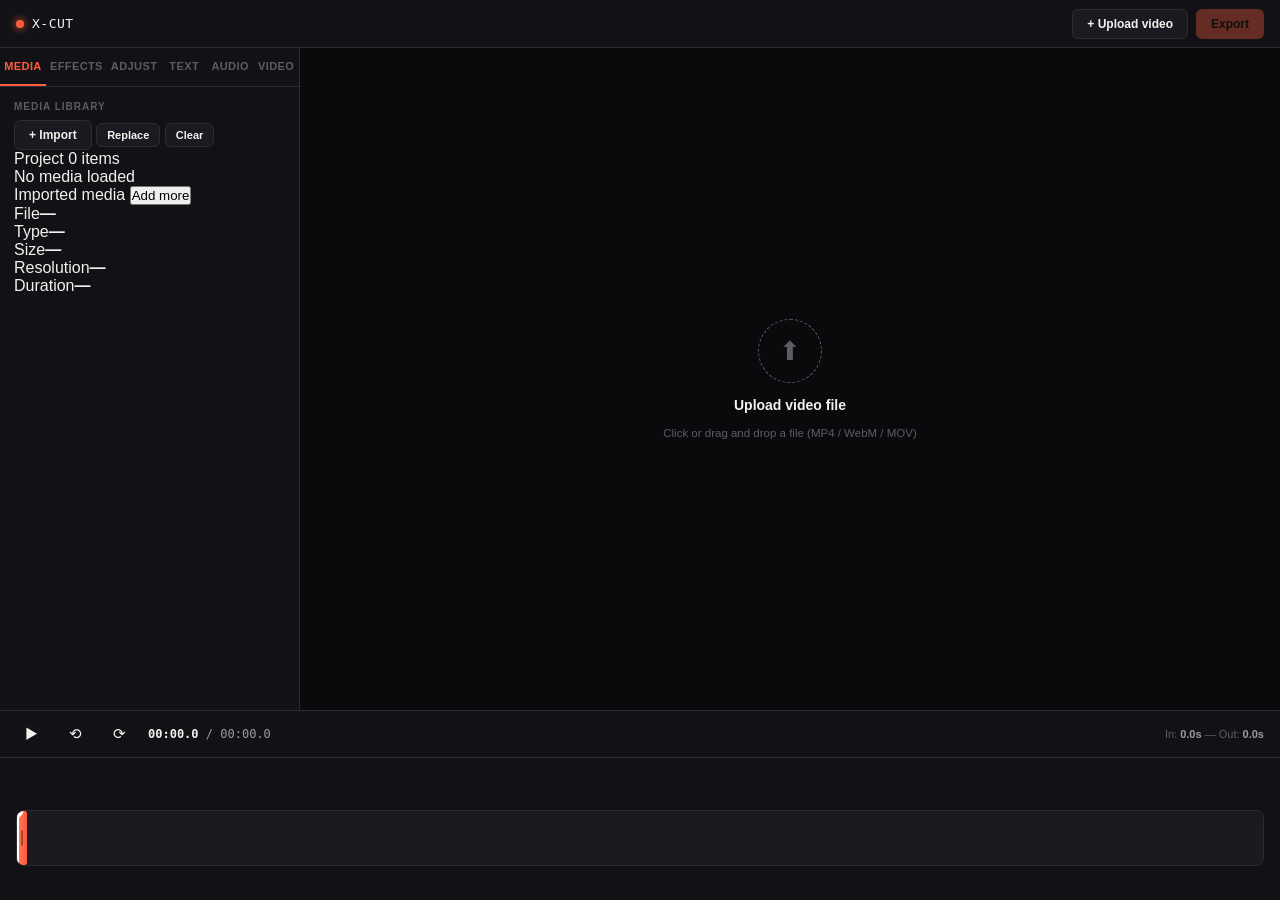
<file: index.html>
<!DOCTYPE html>
<html lang="bn">
<head>
<meta charset="UTF-8">
<meta name="viewport" content="width=device-width, initial-scale=1.0">
<title>X-CUT — Video Editor</title>
<link rel="stylesheet" href="style.css">

</head>
<body>
<div id="app">

  <div id="topbar">
    <div id="brand"><span class="dot"></span>X-CUT</div>
    <div class="actions">
      <button class="btn" id="btn-open">+ Upload video</button>
      <button class="btn primary" id="btn-export" disabled>Export</button>
    </div>
  </div>

  <div id="main">
    <div id="panel">
      <div id="tabs">
        <div class="tab active" data-tab="media">Media</div>
        <div class="tab" data-tab="fx">Effects</div>
        <div class="tab" data-tab="adjust">Adjust</div>
        <div class="tab" data-tab="text">Text</div>
        <div class="tab" data-tab="audio">Audio</div>
        <div class="tab" data-tab="videoctl">Video</div>
      </div>
      <div id="panel-body">

        <div class="tab-page" data-page="media">
          <div class="media-header">
            <div class="section-title">Media library</div>
            <div class="media-actions">
              <button class="btn" id="btn-import-media">+ Import</button>
              <button class="btn small" id="btn-replace-media">Replace</button>
              <button class="btn small secondary" id="btn-clear-media">Clear</button>
            </div>
          </div>

          <div class="library-panel">
            <div class="library-row active">
              <span class="library-label">Project</span>
              <span class="library-count" id="media-count">0 items</span>
            </div>
            <div class="media-status" id="media-status">No media loaded</div>
          </div>

          <div class="library-block">
            <div class="library-block-head">
              <span>Imported media</span>
              <button class="ghost-btn" id="btn-import-more">Add more</button>
            </div>
            <div id="media-list" class="media-list"></div>
          </div>

          <div class="media-grid">
            <div class="media-stat"><span>File</span><strong id="media-name">—</strong></div>
            <div class="media-stat"><span>Type</span><strong id="media-type">—</strong></div>
            <div class="media-stat"><span>Size</span><strong id="media-size">—</strong></div>
            <div class="media-stat"><span>Resolution</span><strong id="media-resolution">—</strong></div>
            <div class="media-stat"><span>Duration</span><strong id="media-duration">—</strong></div>
          </div>
        </div>

        <div class="tab-page" data-page="fx" style="display:none;">
          <div class="section-title">Look / style effects</div>
          <div id="fx-grid"></div>
          <div class="section-title">Effect intensity</div>
          <div class="slider-row">
            <div class="slider-label">Intensity <span class="val" id="fxIntensityVal">100%</span></div>
            <input type="range" id="fxIntensity" min="0" max="100" value="100">
          </div>
        </div>

        <div class="tab-page" data-page="adjust" style="display:none;">
          <div class="section-title">Color adjustment</div>
          <div class="slider-row"><div class="slider-label">Brightness <span class="val" id="brightnessVal">0</span></div><input type="range" id="brightness" min="-100" max="100" value="0"></div>
          <div class="slider-row"><div class="slider-label">Contrast <span class="val" id="contrastVal">0</span></div><input type="range" id="contrast" min="-100" max="100" value="0"></div>
          <div class="slider-row"><div class="slider-label">Saturation <span class="val" id="saturationVal">0</span></div><input type="range" id="saturation" min="-100" max="100" value="0"></div>
          <div class="slider-row"><div class="slider-label">Hue shift <span class="val" id="hueVal">0°</span></div><input type="range" id="hue" min="-180" max="180" value="0"></div>
          <div class="slider-row"><div class="slider-label">Gamma <span class="val" id="gammaVal">1.0</span></div><input type="range" id="gamma" min="30" max="300" value="100"></div>
          <div class="slider-row"><div class="slider-label">Sharpness <span class="val" id="sharpenVal">0</span></div><input type="range" id="sharpen" min="0" max="100" value="0"></div>
          <div class="slider-row"><div class="slider-label">Vignette <span class="val" id="vignetteVal">0</span></div><input type="range" id="vignette" min="0" max="100" value="0"></div>
          <div class="slider-row"><div class="slider-label">Grain / noise <span class="val" id="grainVal">0</span></div><input type="range" id="grain" min="0" max="100" value="0"></div>
          <div class="section-title">Playback</div>
          <div class="slider-row"><div class="slider-label">Speed <span class="val" id="speedVal">1.0x</span></div><input type="range" id="speed" min="25" max="300" value="100"></div>
        </div>

        <div class="tab-page" data-page="text" style="display:none;">
          <div class="section-title">Text / captions</div>
          <button class="btn" id="btn-add-text" style="width:100%; margin-bottom:10px;">+ Add text</button>
          <div id="text-list"></div>
          <div id="text-editor" style="display:none; margin-top:14px;">
            <div class="section-title">Edit selected text</div>
            <div class="field-row"><label class="field">Content</label><input type="text" id="te-content"></div>
            <div class="field-row two-col">
              <div><label class="field">Color</label><input type="color" id="te-color" value="#ffffff"></div>
              <div><label class="field">Size</label><input type="number" id="te-size" value="42" min="10" max="200"></div>
            </div>
            <div class="field-row"><label class="field">Font</label>
              <select id="te-font">
                <option value="Inter, sans-serif">Inter (modern)</option>
                <option value="'JetBrains Mono', monospace">Mono (tech)</option>
                <option value="Georgia, serif">Georgia (serif)</option>
                <option value="'Arial Black', sans-serif">Arial Black (bold)</option>
                <option value="'Courier New', monospace">Courier (typewriter)</option>
              </select>
            </div>
            <div class="field-row"><label class="field">Style</label>
              <select id="te-style">
                <option value="normal">Normal</option>
                <option value="shadow">Shadow</option>
                <option value="outline">Outline</option>
                <option value="glow">Glow</option>
                <option value="bg">Background bar</option>
              </select>
            </div>
          </div>
        </div>

        <div class="tab-page" data-page="audio" style="display:none;">
          <div class="section-title">Audio control</div>
          <div class="slider-row"><div class="slider-label">Volume <span class="val" id="volumeVal">100%</span></div><input type="range" id="volume" min="0" max="150" value="100"></div>
          <div class="empty-hint">Note: changing speed also changes the audio pitch accordingly (browser default behavior).</div>
          <!-- Add more audio controls here like pitch,  speed, marking option, keyframes -->
        </div>

        <div class="tab-page" data-page="videoctl" style="display:none;">
          <div class="section-title">Transform</div>
          <div class="slider-row"><div class="slider-label">Scale <span class="val" id="scaleVal">100%</span></div><input type="range" id="scale" min="10" max="300" value="100"></div>
          <div class="slider-row"><div class="slider-label">Position X <span class="val" id="posXVal">0</span></div><input type="range" id="posX" min="-100" max="100" value="0"></div>
          <div class="slider-row"><div class="slider-label">Position Y <span class="val" id="posYVal">0</span></div><input type="range" id="posY" min="-100" max="100" value="0"></div>
          <div class="slider-row"><div class="slider-label">Rotation <span class="val" id="rotationVal">0°</span></div><input type="range" id="rotation" min="-180" max="180" value="0"></div>

          <div class="section-title">Crop</div>
          <div class="slider-row"><div class="slider-label">Top <span class="val" id="cropTopVal">0%</span></div><input type="range" id="cropTop" min="0" max="49" value="0"></div>
          <div class="slider-row"><div class="slider-label">Bottom <span class="val" id="cropBottomVal">0%</span></div><input type="range" id="cropBottom" min="0" max="49" value="0"></div>
          <div class="slider-row"><div class="slider-label">Left <span class="val" id="cropLeftVal">0%</span></div><input type="range" id="cropLeft" min="0" max="49" value="0"></div>
          <div class="slider-row"><div class="slider-label">Right <span class="val" id="cropRightVal">0%</span></div><input type="range" id="cropRight" min="0" max="49" value="0"></div>
          <button class="btn small" id="btn-reset-crop" style="width:100%; margin-bottom:10px;">Reset crop</button>

          <div class="section-title">Markers</div>
          <button class="btn small" id="btn-add-marker" style="width:100%; margin-bottom:8px;">+ Add marker at playhead</button>
          <div id="marker-list"></div>

          <div class="section-title">Keyframes</div>
          <button class="btn small" id="btn-add-keyframe" style="width:100%; margin-bottom:8px;">+ Add keyframe at playhead</button>
          <div id="keyframe-list"></div>
          <div class="empty-hint" id="keyframe-hint">Keyframes record the current transform, crop, and adjustment values at the playhead. The editor interpolates between them during playback.</div>
        </div>

        <!--  Add Video Control tab page with these functional options: crop, position, scale, marking option, keyframes -->

      </div>
    </div>

    <div id="stage">
      <div id="stage-inner">
        <canvas id="glcanvas" width="1280" height="720"></canvas>
        <div id="overlay-layer"></div>
      </div>
      <div id="stage-hud">
        <span class="chip" id="hud-res">—</span>
        <span class="chip" id="hud-fx">No effect</span>
      </div>
      <div id="drop-zone">
        <div class="drop-icon">⬆</div>
        <div class="dz-title">Upload video file</div>
        <div class="dz-sub">Click or drag and drop a file (MP4 / WebM / MOV)</div>
      </div>
    </div>
  </div>

  <div id="bottom">
    <div id="transport">
      <button class="tp-btn" id="btn-playpause">▶</button>
      <button class="tp-btn" id="btn-back" title="5 seconds back">⟲</button>
      <button class="tp-btn" id="btn-fwd" title="5 seconds forward">⟳</button>
      <div id="time-readout"><b id="cur-time">00:00.0</b> / <span id="dur-time">00:00.0</span></div>
      <div class="transport-spacer"></div>
      <span style="font-size:11px; color:var(--text-2);">In: <b id="trim-in-lbl" style="color:var(--text-1)">0.0s</b> — Out: <b id="trim-out-lbl" style="color:var(--text-1)">0.0s</b></span>
    </div>
    <div id="timeline-wrap">
      <div id="ruler"></div>
      <div id="track">
        <div id="thumbs"></div>
        <div id="trim-shade-l"></div>
        <div id="trim-shade-r"></div>
        <div class="handle" id="handle-l"></div>
        <div class="handle" id="handle-r"></div>
        <div id="playhead"></div>
      </div>
    </div>
  </div>

</div>

<input type="file" id="file-input" accept="video/*,audio/*,image/*" multiple>

<div id="export-modal">
  <div class="modal-box">
    <h3>Exporting…</h3>
    <p>Video rendering is in progress — do not close the tab.</p>
    <div id="progress-track"><div id="progress-fill"></div></div>
    <div id="progress-pct">0%</div>
  </div>
</div>

<div class="toast" id="toast"></div>
<script src="script.js"></script>
</body>
</html>
</file>
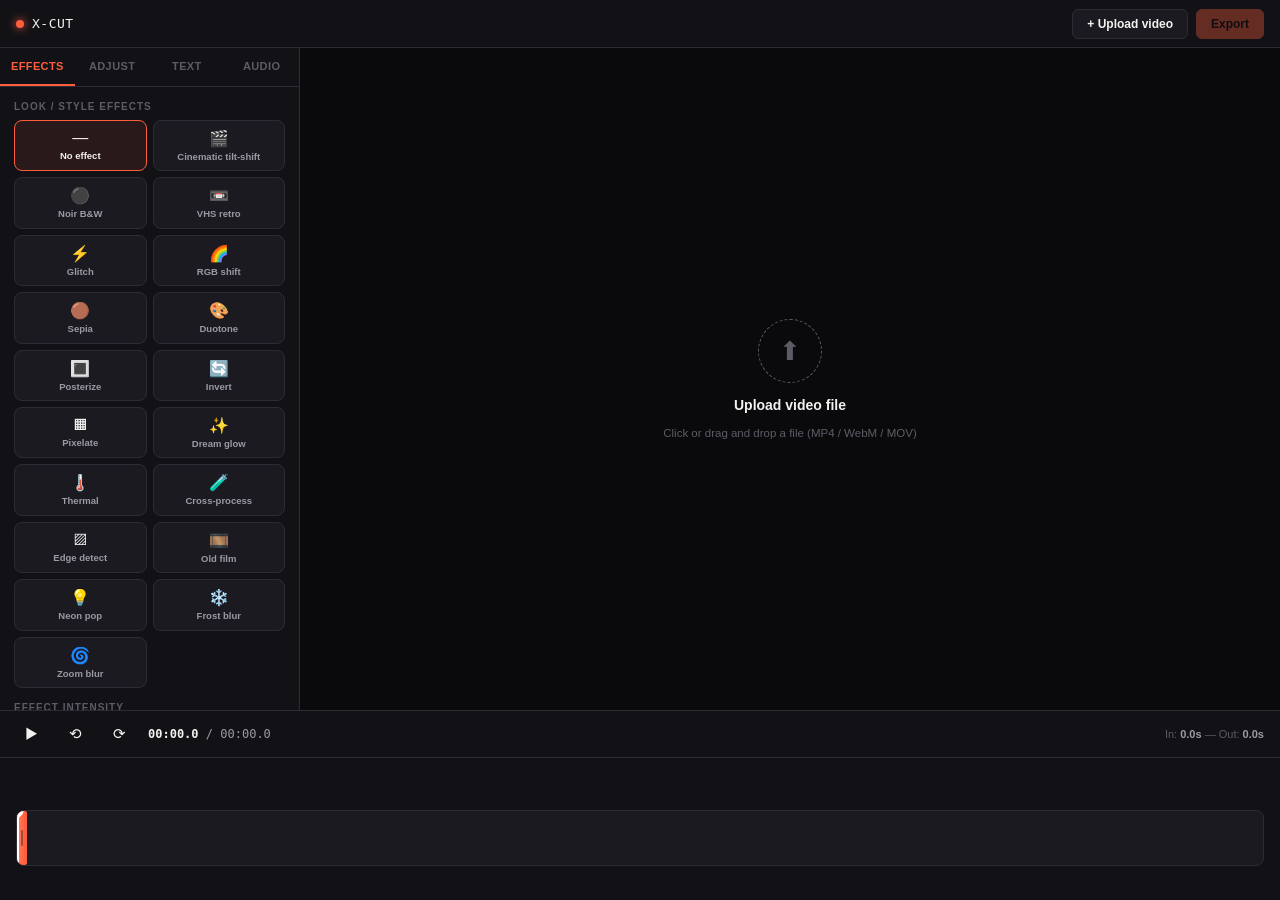
<file: v1.0/index.html>
<!DOCTYPE html>
<html lang="bn">
<head>
<meta charset="UTF-8">
<meta name="viewport" content="width=device-width, initial-scale=1.0">
<title>X-CUT — Video Editor</title>
<link rel="stylesheet" href="style.css">

</head>
<body>
<div id="app">

  <div id="topbar">
    <div id="brand"><span class="dot"></span>X-CUT</div>
    <div class="actions">
      <button class="btn" id="btn-open">+ Upload video</button>
      <button class="btn primary" id="btn-export" disabled>Export</button>
    </div>
  </div>

  <div id="main">
    <div id="panel">
      <div id="tabs">
        <div class="tab active" data-tab="fx">Effects</div>
        <div class="tab" data-tab="adjust">Adjust</div>
        <div class="tab" data-tab="text">Text</div>
        <div class="tab" data-tab="audio">Audio</div>
      </div>
      <div id="panel-body">

        <div class="tab-page" data-page="fx">
          <div class="section-title">Look / style effects</div>
          <div id="fx-grid"></div>
          <div class="section-title">Effect intensity</div>
          <div class="slider-row">
            <div class="slider-label">Intensity <span class="val" id="fxIntensityVal">100%</span></div>
            <input type="range" id="fxIntensity" min="0" max="100" value="100">
          </div>
        </div>

        <div class="tab-page" data-page="adjust" style="display:none;">
          <div class="section-title">Color adjustment</div>
          <div class="slider-row"><div class="slider-label">Brightness <span class="val" id="brightnessVal">0</span></div><input type="range" id="brightness" min="-100" max="100" value="0"></div>
          <div class="slider-row"><div class="slider-label">Contrast <span class="val" id="contrastVal">0</span></div><input type="range" id="contrast" min="-100" max="100" value="0"></div>
          <div class="slider-row"><div class="slider-label">Saturation <span class="val" id="saturationVal">0</span></div><input type="range" id="saturation" min="-100" max="100" value="0"></div>
          <div class="slider-row"><div class="slider-label">Hue shift <span class="val" id="hueVal">0°</span></div><input type="range" id="hue" min="-180" max="180" value="0"></div>
          <div class="slider-row"><div class="slider-label">Gamma <span class="val" id="gammaVal">1.0</span></div><input type="range" id="gamma" min="30" max="300" value="100"></div>
          <div class="slider-row"><div class="slider-label">Sharpness <span class="val" id="sharpenVal">0</span></div><input type="range" id="sharpen" min="0" max="100" value="0"></div>
          <div class="slider-row"><div class="slider-label">Vignette <span class="val" id="vignetteVal">0</span></div><input type="range" id="vignette" min="0" max="100" value="0"></div>
          <div class="slider-row"><div class="slider-label">Grain / noise <span class="val" id="grainVal">0</span></div><input type="range" id="grain" min="0" max="100" value="0"></div>
          <div class="section-title">Playback</div>
          <div class="slider-row"><div class="slider-label">Speed <span class="val" id="speedVal">1.0x</span></div><input type="range" id="speed" min="25" max="300" value="100"></div>
        </div>

        <div class="tab-page" data-page="text" style="display:none;">
          <div class="section-title">Text / captions</div>
          <button class="btn" id="btn-add-text" style="width:100%; margin-bottom:10px;">+ Add text</button>
          <div id="text-list"></div>
          <div id="text-editor" style="display:none; margin-top:14px;">
            <div class="section-title">Edit selected text</div>
            <div class="field-row"><label class="field">Content</label><input type="text" id="te-content"></div>
            <div class="field-row two-col">
              <div><label class="field">Color</label><input type="color" id="te-color" value="#ffffff"></div>
              <div><label class="field">Size</label><input type="number" id="te-size" value="42" min="10" max="200"></div>
            </div>
            <div class="field-row"><label class="field">Font</label>
              <select id="te-font">
                <option value="Inter, sans-serif">Inter (modern)</option>
                <option value="'JetBrains Mono', monospace">Mono (tech)</option>
                <option value="Georgia, serif">Georgia (serif)</option>
                <option value="'Arial Black', sans-serif">Arial Black (bold)</option>
                <option value="'Courier New', monospace">Courier (typewriter)</option>
              </select>
            </div>
            <div class="field-row"><label class="field">Style</label>
              <select id="te-style">
                <option value="normal">Normal</option>
                <option value="shadow">Shadow</option>
                <option value="outline">Outline</option>
                <option value="glow">Glow</option>
                <option value="bg">Background bar</option>
              </select>
            </div>
          </div>
        </div>

        <div class="tab-page" data-page="audio" style="display:none;">
          <div class="section-title">Audio control</div>
          <div class="slider-row"><div class="slider-label">Volume <span class="val" id="volumeVal">100%</span></div><input type="range" id="volume" min="0" max="150" value="100"></div>
          <div class="empty-hint">Note: changing speed also changes the audio pitch accordingly (browser default behavior).</div>
          <!-- Add more audio controls here like pitch,  speed, marking option, keyframes -->
        </div>

        <!--  Add Video Control tab page with these functional options: crop, position, scale, marking option, keyframes -->

      </div>
    </div>

    <div id="stage">
      <div id="stage-inner">
        <canvas id="glcanvas" width="1280" height="720"></canvas>
        <div id="overlay-layer"></div>
      </div>
      <div id="stage-hud">
        <span class="chip" id="hud-res">—</span>
        <span class="chip" id="hud-fx">No effect</span>
      </div>
      <div id="drop-zone">
        <div class="drop-icon">⬆</div>
        <div class="dz-title">Upload video file</div>
        <div class="dz-sub">Click or drag and drop a file (MP4 / WebM / MOV)</div>
      </div>
    </div>
  </div>

  <div id="bottom">
    <div id="transport">
      <button class="tp-btn" id="btn-playpause">▶</button>
      <button class="tp-btn" id="btn-back" title="5 seconds back">⟲</button>
      <button class="tp-btn" id="btn-fwd" title="5 seconds forward">⟳</button>
      <div id="time-readout"><b id="cur-time">00:00.0</b> / <span id="dur-time">00:00.0</span></div>
      <div class="transport-spacer"></div>
      <span style="font-size:11px; color:var(--text-2);">In: <b id="trim-in-lbl" style="color:var(--text-1)">0.0s</b> — Out: <b id="trim-out-lbl" style="color:var(--text-1)">0.0s</b></span>
    </div>
    <div id="timeline-wrap">
      <div id="ruler"></div>
      <div id="track">
        <div id="thumbs"></div>
        <div id="trim-shade-l"></div>
        <div id="trim-shade-r"></div>
        <div class="handle" id="handle-l"></div>
        <div class="handle" id="handle-r"></div>
        <div id="playhead"></div>
      </div>
    </div>
  </div>

</div>

<input type="file" id="file-input" accept="video/*">

<div id="export-modal">
  <div class="modal-box">
    <h3>Exporting…</h3>
    <p>Video rendering is in progress — do not close the tab.</p>
    <div id="progress-track"><div id="progress-fill"></div></div>
    <div id="progress-pct">0%</div>
  </div>
</div>

<div class="toast" id="toast"></div>
<script src="script.js"></script>
</body>
</html>
</file>
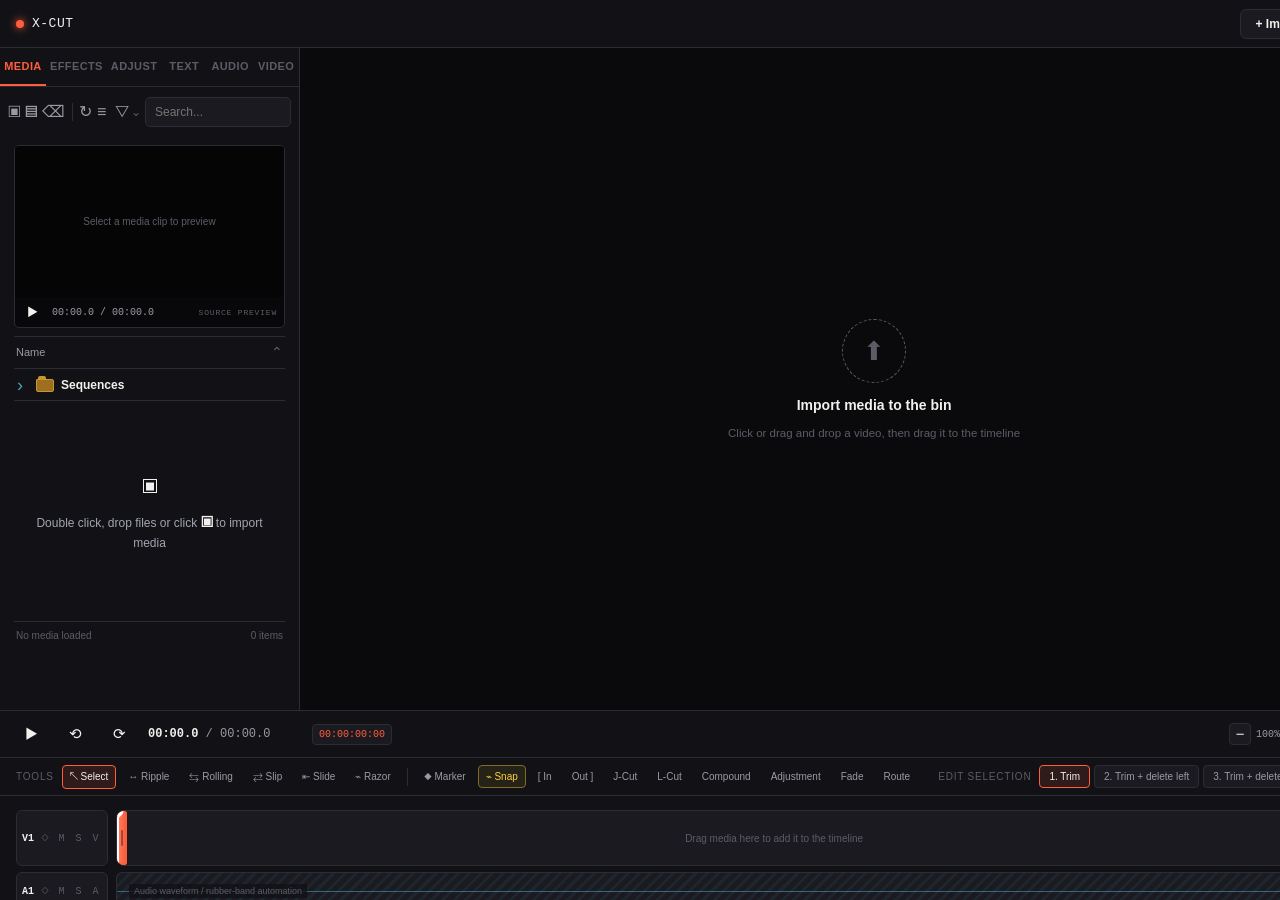
<file: v1.1/index.html>
<!DOCTYPE html>
<html lang="bn">
<head>
<meta charset="UTF-8">
<meta name="viewport" content="width=device-width, initial-scale=1.0">
<title>X-CUT — Video Editor</title>
<link rel="stylesheet" href="style.css">
<link rel="icon" type="image/x-icon" href="Images/logo.png">

</head>
<body>
<div id="app">

  <div id="topbar">
    <div id="brand"><span class="dot"></span>X-CUT</div>
    <div class="actions">
      <button class="btn" id="btn-open">+ Import media</button>
      <button class="btn primary" id="btn-export" disabled>Export</button>
    </div>
  </div>

  <div id="main">
    <div id="panel">
      <div id="tabs">
        <div class="tab active" data-tab="media">Media</div>
        <div class="tab" data-tab="fx">Effects</div>
        <div class="tab" data-tab="adjust">Adjust</div>
        <div class="tab" data-tab="text">Text</div>
        <div class="tab" data-tab="audio">Audio</div>
        <div class="tab" data-tab="videoctl">Video</div>
      </div>
      <div id="panel-body">

        <div class="tab-page" data-page="media">
          <div class="media-bin-toolbar">
            <button class="bin-icon-btn" id="btn-import-media" title="Import media" aria-label="Import media">▣</button>
            <button class="bin-icon-btn" id="btn-new-sequence" title="New sequence" aria-label="New sequence">▤</button>
            <button class="bin-icon-btn" id="btn-delete-sequence" title="Delete selected media" aria-label="Delete selected media">⌫</button>
            <span class="bin-toolbar-divider"></span>
            <button class="bin-icon-btn" id="btn-replace-media" title="Replace selected media" aria-label="Replace selected media">↻</button>
            <button class="bin-icon-btn" id="btn-clear-media" title="Clear media bin" aria-label="Clear media bin">≡</button>
            <span class="bin-toolbar-spacer"></span>
            <button class="bin-icon-btn" id="btn-bin-filter" title="Filter media" aria-label="Filter media">▽</button>
            <span class="bin-filter-chevron">⌄</span>
            <input class="bin-search" id="media-search" type="search" placeholder="Search..." aria-label="Search media">
          </div>

          <div class="source-preview">
            <div class="source-preview-screen">
              <video id="media-preview-video" playsinline preload="metadata"></video>
              <div class="source-preview-empty" id="source-preview-empty">Select a media clip to preview</div>
            </div>
            <div class="source-preview-controls">
              <button class="preview-play" id="btn-media-preview-play" type="button" aria-label="Play selected media">▶</button>
              <span id="media-preview-time">00:00.0 / 00:00.0</span>
              <span class="source-preview-label">SOURCE PREVIEW</span>
            </div>
          </div>

          <div class="media-library-scroll">
          <div class="media-bin-heading">
            <span>Name</span>
            <span class="media-bin-sort">⌃</span>
          </div>

          <div class="media-bin-tree">
            <button class="sequence-row" id="sequence-row" type="button">
              <span class="tree-chevron">›</span>
              <span class="folder-icon"></span>
              <strong>Sequences</strong>
            </button>
          </div>

          <div class="media-bin-content">
            <div id="media-list" class="media-list"></div>
            <div class="media-empty-state" id="media-empty-state">
              <span class="empty-state-icon">▣</span>
              <span>Double click, drop files or click <b>▣</b> to import media</span>
            </div>
          </div>

          <div class="media-bin-footer">
            <span id="media-status">No media loaded</span>
            <span id="media-count">0 items</span>
          </div>

          <div class="media-grid">
            <div class="media-stat"><span>File</span><strong id="media-name">—</strong></div>
            <div class="media-stat"><span>Type</span><strong id="media-type">—</strong></div>
            <div class="media-stat"><span>Size</span><strong id="media-size">—</strong></div>
            <div class="media-stat"><span>Resolution</span><strong id="media-resolution">—</strong></div>
            <div class="media-stat"><span>Duration</span><strong id="media-duration">—</strong></div>
          </div>
          </div>
        </div>

        <div class="tab-page" data-page="fx" style="display:none;">
          <div class="section-title">Look / style effects</div>
          <div id="fx-grid"></div>
          <div class="section-title">Effect intensity</div>
          <div class="slider-row">
            <div class="slider-label">Intensity <span class="val" id="fxIntensityVal">100%</span></div>
            <input type="range" id="fxIntensity" min="0" max="100" value="100">
          </div>
        </div>

        <div class="tab-page" data-page="adjust" style="display:none;">
          <div class="section-title">Color adjustment</div>
          <div class="slider-row"><div class="slider-label">Brightness <span class="val" id="brightnessVal">0</span></div><input type="range" id="brightness" min="-100" max="100" value="0"></div>
          <div class="slider-row"><div class="slider-label">Contrast <span class="val" id="contrastVal">0</span></div><input type="range" id="contrast" min="-100" max="100" value="0"></div>
          <div class="slider-row"><div class="slider-label">Saturation <span class="val" id="saturationVal">0</span></div><input type="range" id="saturation" min="-100" max="100" value="0"></div>
          <div class="slider-row"><div class="slider-label">Hue shift <span class="val" id="hueVal">0°</span></div><input type="range" id="hue" min="-180" max="180" value="0"></div>
          <div class="slider-row"><div class="slider-label">Gamma <span class="val" id="gammaVal">1.0</span></div><input type="range" id="gamma" min="30" max="300" value="100"></div>
          <div class="slider-row"><div class="slider-label">Sharpness <span class="val" id="sharpenVal">0</span></div><input type="range" id="sharpen" min="0" max="100" value="0"></div>
          <div class="slider-row"><div class="slider-label">Vignette <span class="val" id="vignetteVal">0</span></div><input type="range" id="vignette" min="0" max="100" value="0"></div>
          <div class="slider-row"><div class="slider-label">Grain / noise <span class="val" id="grainVal">0</span></div><input type="range" id="grain" min="0" max="100" value="0"></div>
          <div class="section-title">Playback</div>
          <div class="slider-row"><div class="slider-label">Speed <span class="val" id="speedVal">1.0x</span></div><input type="range" id="speed" min="25" max="300" value="100"></div>
        </div>

        <div class="tab-page" data-page="text" style="display:none;">
          <div class="section-title">Text / captions</div>
          <button class="btn" id="btn-add-text" style="width:100%; margin-bottom:10px;">+ Add text</button>
          <div id="text-list"></div>
          <div id="text-editor" style="display:none; margin-top:14px;">
            <div class="section-title">Edit selected text</div>
            <div class="field-row"><label class="field">Content</label><input type="text" id="te-content"></div>
            <div class="field-row two-col">
              <div><label class="field">Color</label><input type="color" id="te-color" value="#ffffff"></div>
              <div><label class="field">Size</label><input type="number" id="te-size" value="42" min="10" max="200"></div>
            </div>
            <div class="field-row"><label class="field">Font</label>
              <select id="te-font">
                <option value="Inter, sans-serif">Inter (modern)</option>
                <option value="'JetBrains Mono', monospace">Mono (tech)</option>
                <option value="Georgia, serif">Georgia (serif)</option>
                <option value="'Arial Black', sans-serif">Arial Black (bold)</option>
                <option value="'Courier New', monospace">Courier (typewriter)</option>
              </select>
            </div>
            <div class="field-row"><label class="field">Style</label>
              <select id="te-style">
                <option value="normal">Normal</option>
                <option value="shadow">Shadow</option>
                <option value="outline">Outline</option>
                <option value="glow">Glow</option>
                <option value="bg">Background bar</option>
              </select>
            </div>
          </div>
        </div>

        <div class="tab-page" data-page="audio" style="display:none;">
          <div class="section-title">Audio control</div>
          <div class="slider-row"><div class="slider-label">Volume <span class="val" id="volumeVal">100%</span></div><input type="range" id="volume" min="0" max="150" value="100"></div>
          <div class="empty-hint">Note: changing speed also changes the audio pitch accordingly (browser default behavior).</div>
          <!-- Add more audio controls here like pitch,  speed, marking option, keyframes -->
        </div>

    <div class="tab-page" data-page="videoctl" style="display:none;">
          <div class="section-title">Transform</div>
          <div class="slider-row"><div class="slider-label">Scale <span class="val" id="scaleVal">100%</span></div><input type="range" id="scale" min="10" max="300" value="100"></div>
          <div class="slider-row"><div class="slider-label">Position X <span class="val" id="posXVal">0</span></div><input type="range" id="posX" min="-100" max="100" value="0"></div>
          <div class="slider-row"><div class="slider-label">Position Y <span class="val" id="posYVal">0</span></div><input type="range" id="posY" min="-100" max="100" value="0"></div>
          <div class="slider-row"><div class="slider-label">Rotation <span class="val" id="rotationVal">0°</span></div><input type="range" id="rotation" min="-180" max="180" value="0"></div>

          <div class="section-title">Crop</div>
          <div class="slider-row"><div class="slider-label">Top <span class="val" id="cropTopVal">0%</span></div><input type="range" id="cropTop" min="0" max="49" value="0"></div>
          <div class="slider-row"><div class="slider-label">Bottom <span class="val" id="cropBottomVal">0%</span></div><input type="range" id="cropBottom" min="0" max="49" value="0"></div>
          <div class="slider-row"><div class="slider-label">Left <span class="val" id="cropLeftVal">0%</span></div><input type="range" id="cropLeft" min="0" max="49" value="0"></div>
          <div class="slider-row"><div class="slider-label">Right <span class="val" id="cropRightVal">0%</span></div><input type="range" id="cropRight" min="0" max="49" value="0"></div>
          <button class="btn small" id="btn-reset-crop" style="width:100%; margin-bottom:10px;">Reset crop</button>

          <div class="section-title">Markers</div>
          <button class="btn small" id="btn-add-marker" style="width:100%; margin-bottom:8px;">+ Add marker at playhead</button>
          <div id="marker-list"></div>

          <div class="section-title">Keyframes</div>
          <button class="btn small" id="btn-add-keyframe" style="width:100%; margin-bottom:8px;">+ Add keyframe at playhead</button>
          <div id="keyframe-list"></div>
          <div class="empty-hint" id="keyframe-hint">Keyframes record the current transform, crop, and adjustment values at the playhead. The editor interpolates between them during playback.</div>
    </div>

      </div>
    </div>

    <div id="stage">
      <div id="stage-inner">
        <canvas id="glcanvas" width="1280" height="720"></canvas>
        <div id="overlay-layer"></div>
      </div>
      <div id="stage-hud">
        <span class="chip" id="hud-res">—</span>
        <span class="chip" id="hud-fx">No effect</span>
      </div>
      <div id="drop-zone">
        <div class="drop-icon">⬆</div>
        <div class="dz-title">Import media to the bin</div>
        <div class="dz-sub">Click or drag and drop a video, then drag it to the timeline</div>
      </div>
    </div>
  </div>

  <div id="bottom">
    <div id="transport">
      <button class="tp-btn" id="btn-playpause">▶</button>
      <button class="tp-btn" id="btn-back" title="5 seconds back">⟲</button>
      <button class="tp-btn" id="btn-fwd" title="5 seconds forward">⟳</button>
      <div id="time-readout"><b id="cur-time">00:00.0</b> / <span id="dur-time">00:00.0</span></div>
      <span class="timecode-readout" id="timecode-readout">00:00:00:00</span>
      <div class="transport-spacer"></div>
      <div class="timeline-zoom-controls" aria-label="Timeline zoom">
        <button class="zoom-btn" id="timeline-zoom-out" type="button" title="Zoom out">−</button>
        <span id="timeline-zoom-label">100%</span>
        <button class="zoom-btn" id="timeline-zoom-in" type="button" title="Zoom in">+</button>
      </div>
      <span style="font-size:11px; color:var(--text-2);">In: <b id="trim-in-lbl" style="color:var(--text-1)">0.0s</b> — Out: <b id="trim-out-lbl" style="color:var(--text-1)">0.0s</b></span>
    </div>
    <div id="trim-tools" aria-label="Trim options">
      <span class="trim-tools-label">Tools</span>
      <button class="edit-tool active" data-edit-tool="select" type="button" title="Selection tool">↖ Select</button>
      <button class="edit-tool" data-edit-tool="ripple" type="button" title="Ripple edit">↔ Ripple</button>
      <button class="edit-tool" data-edit-tool="rolling" type="button" title="Rolling edit">⇆ Rolling</button>
      <button class="edit-tool" data-edit-tool="slip" type="button" title="Slip edit">⇄ Slip</button>
      <button class="edit-tool" data-edit-tool="slide" type="button" title="Slide edit">⇤ Slide</button>
      <button class="edit-tool" id="btn-razor" data-edit-tool="razor" type="button" title="Razor tool">⌁ Razor</button>
      <span class="trim-tools-divider"></span>
      <button class="edit-tool" id="btn-add-timeline-marker" type="button" title="Add marker">◆ Marker</button>
      <button class="edit-tool toggle active" id="btn-snap" type="button" title="Toggle snapping">⌁ Snap</button>
      <button class="edit-tool" id="btn-set-in" type="button" title="Set in point">[ In</button>
      <button class="edit-tool" id="btn-set-out" type="button" title="Set out point">Out ]</button>
      <button class="edit-tool" id="btn-j-cut" type="button" title="J-cut audio">J-Cut</button>
      <button class="edit-tool" id="btn-l-cut" type="button" title="L-cut audio">L-Cut</button>
      <button class="edit-tool" id="btn-compound" type="button" title="Create compound clip">Compound</button>
      <button class="edit-tool" id="btn-adjustment-layer" type="button" title="Add adjustment layer">Adjustment</button>
      <button class="edit-tool" id="btn-audio-fade" type="button" title="Add audio crossfade">Fade</button>
      <button class="edit-tool" id="btn-audio-route" type="button" title="Configure audio routing">Route</button>
      <span class="trim-tools-spacer"></span>
      <span class="trim-tools-label">Edit selection</span>
      <button class="trim-mode active" data-trim-mode="trim" type="button">1. Trim</button>
      <button class="trim-mode" data-trim-mode="left" type="button">2. Trim + delete left</button>
      <button class="trim-mode" data-trim-mode="right" type="button">3. Trim + delete right</button>
      <span class="trim-mode-hint" id="trim-mode-hint">Keeps the selected range</span>
    </div>
    <div id="timeline-wrap">
      <div id="timeline-content">
        <div id="ruler"></div>
        <div class="timeline-lane">
          <div class="track-header">
            <strong>V1</strong>
            <button class="track-control" data-track-action="lock" type="button" title="Lock video track">◇</button>
            <button class="track-control" data-track-action="mute" type="button" title="Mute video track">M</button>
            <button class="track-control" data-track-action="solo" type="button" title="Solo video track">S</button>
            <button class="track-control" data-track-action="disable" type="button" title="Disable video track">V</button>
          </div>
          <div id="track">
            <div id="thumbs"></div>
            <div id="timeline-empty">Drag media here to add it to the timeline</div>
            <div id="trim-shade-l"></div>
            <div id="trim-shade-r"></div>
            <div class="handle" id="handle-l"></div>
            <div class="handle" id="handle-r"></div>
            <div id="playhead"></div>
          </div>
        </div>
        <div class="timeline-lane audio-lane">
          <div class="track-header">
            <strong>A1</strong>
            <button class="track-control" data-track-action="lock" type="button" title="Lock audio track">◇</button>
            <button class="track-control" data-track-action="mute" type="button" title="Mute audio track">M</button>
            <button class="track-control" data-track-action="solo" type="button" title="Solo audio track">S</button>
            <button class="track-control" data-track-action="disable" type="button" title="Disable audio track">A</button>
          </div>
          <div class="audio-track-placeholder"><span>Audio waveform / rubber-band automation</span></div>
        </div>
      </div>
    </div>
  </div>

</div>

<input type="file" id="file-input" accept="video/*" multiple>

<div id="export-modal">
  <div class="modal-box">
    <h3>Exporting…</h3>
    <p>Video rendering is in progress — do not close the tab.</p>
    <div id="progress-track"><div id="progress-fill"></div></div>
    <div id="progress-pct">0%</div>
  </div>
</div>

<div class="toast" id="toast"></div>
<script src="script.js"></script>
</body>
</html>
</file>
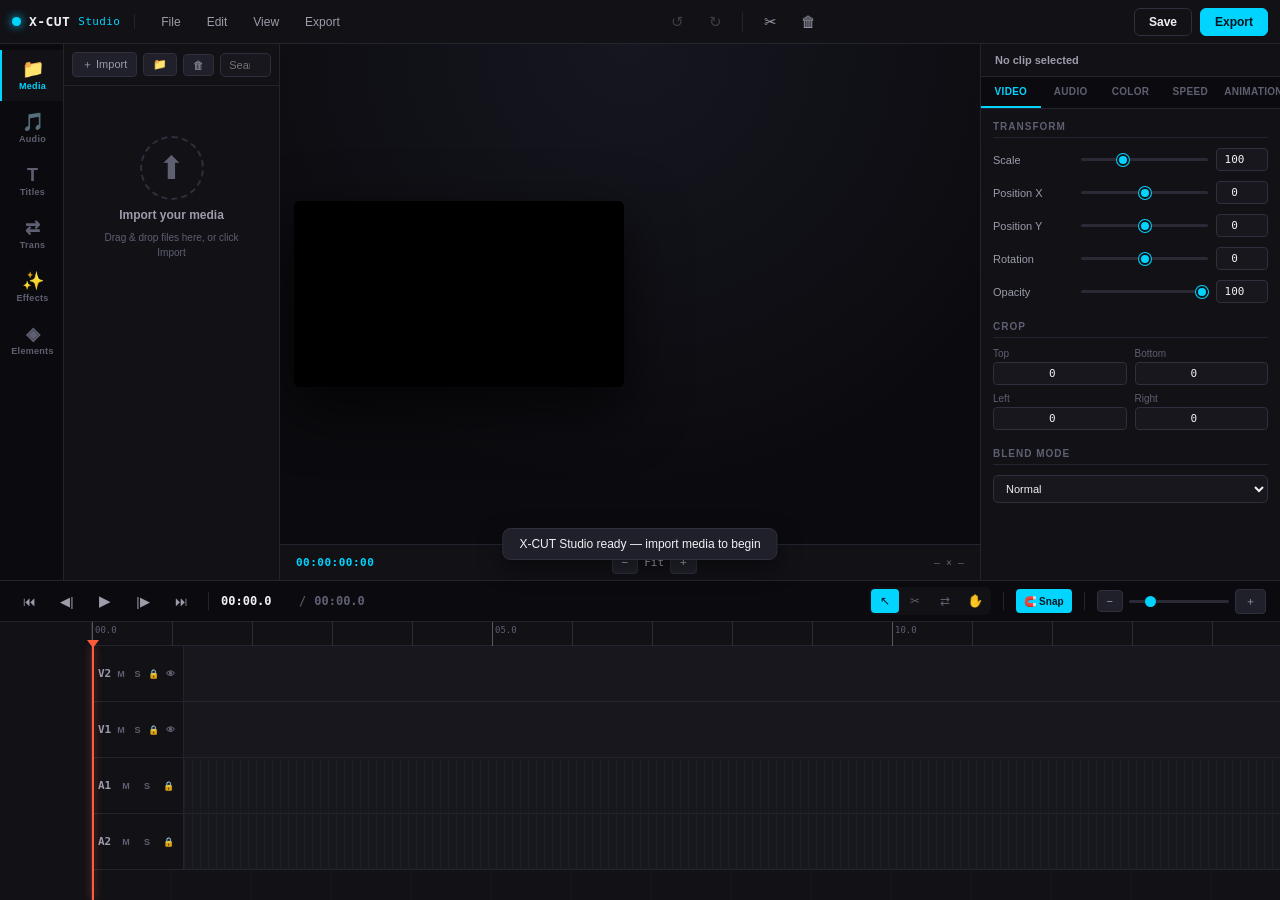
<file: v1.2/index.html>
<!DOCTYPE html>
<html lang="en">
<head>
<meta charset="UTF-8">
<meta name="viewport" content="width=device-width, initial-scale=1.0">
<title>X-CUT Studio — Video Editor</title>
<link rel="stylesheet" href="style.css">
<link rel="icon" href="Images/logo.png" type="image/x-icon">
</head>
<body>

<!-- ═══════════════════════════════════════════════════════
     APP SHELL
     ═══════════════════════════════════════════════════════ -->
<div id="app">

  <!-- ── Top Menu Bar ─────────────────────────────────── -->
  <header id="menubar">
    <div class="menu-left">
      <div id="brand"><span class="logo-dot"></span>X-CUT <em>Studio</em></div>
      <nav class="menu-items">
        <button class="menu-btn" data-menu="file">File</button>
        <button class="menu-btn" data-menu="edit">Edit</button>
        <button class="menu-btn" data-menu="view">View</button>
        <button class="menu-btn" data-menu="export">Export</button>
      </nav>
    </div>
    <div class="menu-center">
      <button class="icon-btn" id="btn-undo" title="Undo (Ctrl+Z)">↺</button>
      <button class="icon-btn" id="btn-redo" title="Redo (Ctrl+Y)">↻</button>
      <span class="menu-divider"></span>
      <button class="icon-btn" id="btn-split" title="Split clip (Ctrl+B)">✂</button>
      <button class="icon-btn" id="btn-delete" title="Delete (Del)">🗑</button>
    </div>
    <div class="menu-right">
      <button class="btn ghost" id="btn-save">Save</button>
      <button class="btn primary" id="btn-export-top">Export</button>
    </div>
  </header>

  <!-- ── Main Working Area ─────────────────────────────── -->
  <main id="workspace">

    <!-- ═══════ LEFT: MEDIA LIBRARY ═══════ -->
    <aside id="library">
      <div class="library-tabs">
        <button class="lib-tab active" data-lib="media" title="Media">
          <span>📁</span><small>Media</small>
        </button>
        <button class="lib-tab" data-lib="audio" title="Audio">
          <span>🎵</span><small>Audio</small>
        </button>
        <button class="lib-tab" data-lib="text" title="Titles">
          <span>T</span><small>Titles</small>
        </button>
        <button class="lib-tab" data-lib="transitions" title="Transitions">
          <span>⇄</span><small>Trans</small>
        </button>
        <button class="lib-tab" data-lib="effects" title="Effects">
          <span>✨</span><small>Effects</small>
        </button>
        <button class="lib-tab" data-lib="elements" title="Elements">
          <span>◈</span><small>Elements</small>
        </button>
      </div>

      <div class="library-body">
        <!-- Media panel -->
        <div class="lib-panel active" data-panel="media">
          <div class="panel-toolbar">
            <button class="mini-btn" id="lib-import" title="Import">＋ Import</button>
            <button class="mini-btn" id="lib-new-folder" title="New folder">📁</button>
            <button class="mini-btn" id="lib-delete" title="Delete selected">🗑</button>
            <input type="search" class="search-input" id="lib-search" placeholder="Search…">
          </div>
          <div class="media-grid" id="media-grid">
            <div class="empty-state" id="media-empty">
              <div class="empty-icon">⬆</div>
              <div class="empty-title">Import your media</div>
              <div class="empty-sub">Drag &amp; drop files here, or click Import</div>
            </div>
          </div>
        </div>

        <!-- Audio panel -->
        <div class="lib-panel" data-panel="audio">
          <div class="panel-toolbar">
            <button class="mini-btn" id="audio-import">＋ Import audio</button>
          </div>
          <div class="media-grid" id="audio-grid"></div>
        </div>

        <!-- Titles panel -->
        <div class="lib-panel" data-panel="text">
          <div class="titles-grid" id="titles-grid"></div>
        </div>

        <!-- Transitions panel -->
        <div class="lib-panel" data-panel="transitions">
          <div class="transitions-grid" id="transitions-grid"></div>
        </div>

        <!-- Effects panel -->
        <div class="lib-panel" data-panel="effects">
          <div class="effects-grid" id="effects-grid"></div>
        </div>

        <!-- Elements panel -->
        <div class="lib-panel" data-panel="elements">
          <div class="effects-grid" id="elements-grid"></div>
        </div>
      </div>
    </aside>

    <!-- ═══════ CENTER: PREVIEW + INSPECTOR ═══════ -->
    <section id="stage-wrap">
      <div id="stage">
        <div id="stage-inner">
          <canvas id="preview-canvas" width="1280" height="720"></canvas>
          <div id="overlay-layer"></div>
        </div>
      </div>

      <div id="stage-toolbar">
        <div class="tc-readout" id="timecode-readout">00:00:00:00</div>
        <div class="spacer"></div>
        <div class="zoom-group">
          <button class="mini-btn" id="zoom-out" title="Zoom out preview">−</button>
          <span id="preview-zoom-label">Fit</span>
          <button class="mini-btn" id="zoom-in" title="Zoom in preview">+</button>
        </div>
        <div class="spacer"></div>
        <div class="resolution-label" id="resolution-label">— × —</div>
      </div>
    </section>

    <!-- ═══════ RIGHT: INSPECTOR ═══════ -->
    <aside id="inspector">
      <div class="inspector-head">
        <span id="inspector-title">No clip selected</span>
      </div>
      <div class="inspector-tabs">
        <button class="insp-tab active" data-insp="video">Video</button>
        <button class="insp-tab" data-insp="audio">Audio</button>
        <button class="insp-tab" data-insp="color">Color</button>
        <button class="insp-tab" data-insp="speed">Speed</button>
        <button class="insp-tab" data-insp="animation">Animation</button>
      </div>
      <div class="inspector-body">

        <div class="insp-panel active" data-panel="video">
          <div class="prop-section">
            <div class="prop-section-title">Transform</div>
            <div class="prop-row">
              <label>Scale</label>
              <input type="range" id="p-scale" min="10" max="300" value="100">
              <input type="number" class="num-input" id="p-scale-num" value="100">
            </div>
            <div class="prop-row">
              <label>Position X</label>
              <input type="range" id="p-posx" min="-100" max="100" value="0">
              <input type="number" class="num-input" id="p-posx-num" value="0">
            </div>
            <div class="prop-row">
              <label>Position Y</label>
              <input type="range" id="p-posy" min="-100" max="100" value="0">
              <input type="number" class="num-input" id="p-posy-num" value="0">
            </div>
            <div class="prop-row">
              <label>Rotation</label>
              <input type="range" id="p-rot" min="-180" max="180" value="0">
              <input type="number" class="num-input" id="p-rot-num" value="0">
            </div>
            <div class="prop-row">
              <label>Opacity</label>
              <input type="range" id="p-opacity" min="0" max="100" value="100">
              <input type="number" class="num-input" id="p-opacity-num" value="100">
            </div>
          </div>

          <div class="prop-section">
            <div class="prop-section-title">Crop</div>
            <div class="crop-grid">
              <div><label>Top</label><input type="number" id="crop-top" value="0" min="0" max="49"></div>
              <div><label>Bottom</label><input type="number" id="crop-bot" value="0" min="0" max="49"></div>
              <div><label>Left</label><input type="number" id="crop-left" value="0" min="0" max="49"></div>
              <div><label>Right</label><input type="number" id="crop-right" value="0" min="0" max="49"></div>
            </div>
          </div>

          <div class="prop-section">
            <div class="prop-section-title">Blend mode</div>
            <select id="p-blend">
              <option value="normal">Normal</option>
              <option value="screen">Screen</option>
              <option value="multiply">Multiply</option>
              <option value="overlay">Overlay</option>
              <option value="add">Add</option>
            </select>
          </div>
        </div>

        <div class="insp-panel" data-panel="audio">
          <div class="prop-section">
            <div class="prop-section-title">Audio</div>
            <div class="prop-row">
              <label>Volume</label>
              <input type="range" id="p-volume" min="0" max="200" value="100">
              <input type="number" class="num-input" id="p-volume-num" value="100">
            </div>
            <div class="prop-row">
              <label>Fade in (s)</label>
              <input type="range" id="p-fade-in" min="0" max="5" step="0.1" value="0">
              <input type="number" class="num-input" id="p-fade-in-num" value="0">
            </div>
            <div class="prop-row">
              <label>Fade out (s)</label>
              <input type="range" id="p-fade-out" min="0" max="5" step="0.1" value="0">
              <input type="number" class="num-input" id="p-fade-out-num" value="0">
            </div>
          </div>
        </div>

        <div class="insp-panel" data-panel="color">
          <div class="prop-section">
            <div class="prop-section-title">Basic correction</div>
            <div class="prop-row">
              <label>Brightness</label>
              <input type="range" id="c-brightness" min="-100" max="100" value="0">
              <input type="number" class="num-input" id="c-brightness-num" value="0">
            </div>
            <div class="prop-row">
              <label>Contrast</label>
              <input type="range" id="c-contrast" min="-100" max="100" value="0">
              <input type="number" class="num-input" id="c-contrast-num" value="0">
            </div>
            <div class="prop-row">
              <label>Saturation</label>
              <input type="range" id="c-saturation" min="-100" max="100" value="0">
              <input type="number" class="num-input" id="c-saturation-num" value="0">
            </div>
            <div class="prop-row">
              <label>Hue</label>
              <input type="range" id="c-hue" min="-180" max="180" value="0">
              <input type="number" class="num-input" id="c-hue-num" value="0">
            </div>
            <div class="prop-row">
              <label>Gamma</label>
              <input type="range" id="c-gamma" min="30" max="300" value="100">
              <input type="number" class="num-input" id="c-gamma-num" value="1.00" step="0.01">
            </div>
            <div class="prop-row">
              <label>Vignette</label>
              <input type="range" id="c-vignette" min="0" max="100" value="0">
              <input type="number" class="num-input" id="c-vignette-num" value="0">
            </div>
          </div>
        </div>

        <div class="insp-panel" data-panel="speed">
          <div class="prop-section">
            <div class="prop-section-title">Speed</div>
            <div class="speed-presets">
              <button class="speed-btn" data-speed="0.25">0.25x</button>
              <button class="speed-btn" data-speed="0.5">0.5x</button>
              <button class="speed-btn active" data-speed="1">1x</button>
              <button class="speed-btn" data-speed="1.5">1.5x</button>
              <button class="speed-btn" data-speed="2">2x</button>
              <button class="speed-btn" data-speed="4">4x</button>
            </div>
            <div class="prop-row">
              <label>Custom</label>
              <input type="range" id="p-speed" min="25" max="400" value="100">
              <input type="number" class="num-input" id="p-speed-num" value="1.00" step="0.05">
            </div>
            <label class="checkbox-row">
              <input type="checkbox" id="p-reverse"> Reverse clip
            </label>
            <label class="checkbox-row">
              <input type="checkbox" id="p-preserve-pitch"> Preserve audio pitch
            </label>
          </div>
        </div>

        <div class="insp-panel" data-panel="animation">
          <div class="prop-section">
            <div class="prop-section-title">Keyframes</div>
            <div class="kf-toolbar">
              <button class="mini-btn" id="kf-add">＋ Add keyframe</button>
              <button class="mini-btn" id="kf-prev">◀ Prev</button>
              <button class="mini-btn" id="kf-next">Next ▶</button>
            </div>
            <div class="kf-list" id="kf-list"></div>
          </div>
          <div class="prop-section">
            <div class="prop-section-title">Preset animations</div>
            <div class="preset-grid">
              <button class="preset-btn" data-preset="fadeIn">Fade In</button>
              <button class="preset-btn" data-preset="fadeOut">Fade Out</button>
              <button class="preset-btn" data-preset="slideLeft">Slide ←</button>
              <button class="preset-btn" data-preset="slideRight">Slide →</button>
              <button class="preset-btn" data-preset="zoomIn">Zoom In</button>
              <button class="preset-btn" data-preset="zoomOut">Zoom Out</button>
              <button class="preset-btn" data-preset="spin">Spin</button>
              <button class="preset-btn" data-preset="bounce">Bounce</button>
            </div>
          </div>
        </div>

      </div>
    </aside>

  </main>

  <!-- ── Bottom: Multi-track Timeline ───────────────────── -->
  <section id="timeline-wrap">

    <!-- Transport bar -->
    <div id="transport">
      <button class="tp-btn" id="tp-start" title="Go to start (Home)">⏮</button>
      <button class="tp-btn" id="tp-prev-frame" title="Previous frame (←)">◀|</button>
      <button class="tp-btn" id="tp-play" title="Play/Pause (Space)">▶</button>
      <button class="tp-btn" id="tp-next-frame" title="Next frame (→)">|▶</button>
      <button class="tp-btn" id="tp-end" title="Go to end (End)">⏭</button>
      <span class="tp-divider"></span>
      <span class="tp-readout" id="tp-time">00:00.0</span>
      <span class="tp-sep">/</span>
      <span class="tp-readout dim" id="tp-duration">00:00.0</span>
      <div class="transport-spacer"></div>
      <div class="tool-group">
        <button class="tl-tool active" data-tool="select" title="Select (V)">↖</button>
        <button class="tl-tool" data-tool="razor" title="Razor (C)">✂</button>
        <button class="tl-tool" data-tool="slip" title="Slip">⇄</button>
        <button class="tl-tool" data-tool="hand" title="Hand">✋</button>
      </div>
      <span class="tp-divider"></span>
      <button class="tl-tool toggle active" id="tl-snap" title="Toggle snapping">🧲 Snap</button>
      <span class="tp-divider"></span>
      <div class="zoom-ctl">
        <button class="mini-btn" id="tl-zoom-out">−</button>
        <input type="range" id="tl-zoom" min="10" max="400" value="80">
        <button class="mini-btn" id="tl-zoom-in">＋</button>
      </div>
    </div>

    <!-- Timeline lanes -->
    <div id="timeline-scroll">
      <div id="timeline-content">
        <div id="track-headers"></div>
        <div id="timeline-tracks">
          <div id="ruler-row">
            <div class="ruler-spacer"></div>
            <div id="ruler" class="ruler"></div>
          </div>
          <div class="track-row" data-track="V2">
            <div class="track-header" data-track="V2">
              <span class="track-label">V2</span>
              <button class="tc-btn" data-act="mute" title="Mute">M</button>
              <button class="tc-btn" data-act="solo" title="Solo">S</button>
              <button class="tc-btn" data-act="lock" title="Lock">🔒</button>
              <button class="tc-btn" data-act="hide" title="Hide">👁</button>
            </div>
            <div class="track-lane" data-track="V2"></div>
          </div>
          <div class="track-row" data-track="V1">
            <div class="track-header" data-track="V1">
              <span class="track-label">V1</span>
              <button class="tc-btn" data-act="mute" title="Mute">M</button>
              <button class="tc-btn" data-act="solo" title="Solo">S</button>
              <button class="tc-btn" data-act="lock" title="Lock">🔒</button>
              <button class="tc-btn" data-act="hide" title="Hide">👁</button>
            </div>
            <div class="track-lane" data-track="V1"></div>
          </div>
          <div class="track-row" data-track="A1">
            <div class="track-header" data-track="A1">
              <span class="track-label">A1</span>
              <button class="tc-btn" data-act="mute" title="Mute">M</button>
              <button class="tc-btn" data-act="solo" title="Solo">S</button>
              <button class="tc-btn" data-act="lock" title="Lock">🔒</button>
            </div>
            <div class="track-lane" data-track="A1"></div>
          </div>
          <div class="track-row" data-track="A2">
            <div class="track-header" data-track="A2">
              <span class="track-label">A2</span>
              <button class="tc-btn" data-act="mute" title="Mute">M</button>
              <button class="tc-btn" data-act="solo" title="Solo">S</button>
              <button class="tc-btn" data-act="lock" title="Lock">🔒</button>
            </div>
            <div class="track-lane" data-track="A2"></div>
          </div>
        </div>
        <div id="playhead" class="playhead"></div>
      </div>
    </div>

  </section>

</div>

<!-- ── File input ────────────────────────────────────── -->
<input type="file" id="file-input" accept="video/*,audio/*,image/*" multiple>

<!-- ── Modal (generic) ───────────────────────────────── -->
<div id="modal" class="modal">
  <div class="modal-box">
    <div class="modal-head">
      <h3 id="modal-title">Title</h3>
      <button class="modal-close" id="modal-close">✕</button>
    </div>
    <div class="modal-body" id="modal-body"></div>
    <div class="modal-foot" id="modal-foot"></div>
  </div>
</div>

<!-- ── Toast ─────────────────────────────────────────── -->
<div id="toast" class="toast"></div>

<script src="script.js"></script>
</body>
</html>
</file>
<file: style.css>
:root{
    --bg-0:#0a0a0d;
    --bg-1:#121216;
    --bg-2:#1a1a20;
    --bg-3:#232329;
    --line:#2c2c34;
    --accent:#ff5d3b;
    --accent-dim:#7a2e1e;
    --text-0:#f2f1ee;
    --text-1:#9a9aa3;
    --text-2:#5c5c66;
    --mono: 'JetBrains Mono', 'SFMono-Regular', Consolas, monospace;
    --sans: 'Inter', -apple-system, 'Segoe UI', sans-serif;
  }
  *{box-sizing:border-box; margin:0; padding:0;}
  html,body{height:100%;}
  body{
    background:var(--bg-0);
    color:var(--text-0);
    font-family:var(--sans);
    overflow:hidden;
    -webkit-font-smoothing:antialiased;
  }
  ::-webkit-scrollbar{width:8px; height:8px;}
  ::-webkit-scrollbar-thumb{background:var(--bg-3); border-radius:4px;}
  ::-webkit-scrollbar-track{background:transparent;}

  /* ---------- App shell ---------- */
  #app{
    display:grid;
    grid-template-rows:48px 1fr 190px;
    height:100vh;
    width:100vw;
  }

  /* ---------- Top bar ---------- */
  #topbar{
    display:flex; align-items:center; justify-content:space-between;
    padding:0 16px;
    background:var(--bg-1);
    border-bottom:1px solid var(--line);
    -webkit-app-region:drag;
  }
  #brand{
    display:flex; align-items:center; gap:8px;
    font-family:var(--mono);
    font-size:13px; letter-spacing:0.5px;
    color:var(--text-0);
  }
  #brand .dot{width:8px; height:8px; border-radius:50%; background:var(--accent); box-shadow:0 0 8px var(--accent);}
  #topbar .actions{display:flex; gap:8px;}
  .btn{
    font-family:var(--sans); font-size:12px; font-weight:600;
    padding:7px 14px; border-radius:6px; border:1px solid var(--line);
    background:var(--bg-2); color:var(--text-0); cursor:pointer;
    transition:border-color .15s, background .15s;
    white-space:nowrap;
  }
  .btn:hover{border-color:var(--text-2); background:var(--bg-3);}
  .btn.primary{background:var(--accent); border-color:var(--accent); color:#100603;}
  .btn.primary:hover{background:#ff6f4f;}
  .btn:disabled{opacity:.35; cursor:not-allowed;}
  .btn.small{padding:5px 10px; font-size:11px;}

  /* ---------- Main area ---------- */
  #main{
    display:grid;
    grid-template-columns:300px 1fr;
    overflow:hidden;
  }

  /* ---------- Side panel ---------- */
  #panel{
    background:var(--bg-1);
    border-right:1px solid var(--line);
    display:flex; flex-direction:column;
    overflow:hidden;
  }
  #tabs{
    display:flex;
    border-bottom:1px solid var(--line);
  }
  .tab{
    flex:1; text-align:center; padding:12px 4px;
    font-size:11px; font-weight:700; letter-spacing:.4px; text-transform:uppercase;
    color:var(--text-2); cursor:pointer; border-bottom:2px solid transparent;
  }
  .tab.active{color:var(--accent); border-bottom-color:var(--accent);}
  #panel-body{flex:1; overflow-y:auto; padding:14px;}
  .section-title{
    font-size:10px; letter-spacing:1px; text-transform:uppercase;
    color:var(--text-2); margin:14px 0 8px; font-weight:700;
  }
  .section-title:first-child{margin-top:0;}

  /* Effect grid */
  #fx-grid{display:grid; grid-template-columns:1fr 1fr; gap:6px;}
  .fx-card{
    background:var(--bg-2); border:1px solid var(--line); border-radius:8px;
    padding:8px 8px; cursor:pointer; text-align:center;
    transition:all .12s;
  }
  .fx-card:hover{border-color:var(--text-2);}
  .fx-card.active{border-color:var(--accent); background:rgba(255,93,59,0.1);}
  .fx-icon{font-size:16px; margin-bottom:3px;}
  .fx-name{font-size:9.5px; color:var(--text-1); font-weight:600; line-height:1.2;}
  .fx-card.active .fx-name{color:var(--text-0);}

  /* Sliders */
  .slider-row{margin-bottom:14px;}
  .slider-label{
    display:flex; justify-content:space-between;
    font-size:11px; color:var(--text-1); margin-bottom:6px; font-weight:600;
  }
  .slider-label span.val{color:var(--accent); font-family:var(--mono);}
  input[type=range]{
    -webkit-appearance:none; width:100%; height:3px;
    background:var(--bg-3); border-radius:2px; outline:none;
  }
  input[type=range]::-webkit-slider-thumb{
    -webkit-appearance:none; width:13px; height:13px; border-radius:50%;
    background:var(--text-0); cursor:pointer; border:2px solid var(--bg-0);
    box-shadow:0 0 0 1px var(--line);
  }
  input[type=range]:focus-visible::-webkit-slider-thumb{box-shadow:0 0 0 2px var(--accent);}

  select, input[type=text], input[type=color], input[type=number]{
    width:100%; background:var(--bg-2); border:1px solid var(--line);
    color:var(--text-0); border-radius:6px; padding:8px; font-size:12px;
    font-family:var(--sans);
  }
  input[type=color]{padding:2px; height:32px;}
  label.field{display:block; font-size:11px; color:var(--text-1); font-weight:600; margin-bottom:6px;}
  .field-row{margin-bottom:12px;}
  .two-col{display:grid; grid-template-columns:1fr 1fr; gap:8px;}

  .empty-hint{
    color:var(--text-2); font-size:11.5px; line-height:1.6; padding:10px 2px;
  }

  #text-list{display:flex; flex-direction:column; gap:6px; margin-top:8px;}
  .text-item{
    background:var(--bg-2); border:1px solid var(--line); border-radius:6px;
    padding:8px; font-size:11px; display:flex; justify-content:space-between; align-items:center;
    cursor:pointer;
  }
  .text-item.active{border-color:var(--accent);}
  .text-item .del{color:var(--text-2); cursor:pointer; padding:2px 6px;}
  .text-item .del:hover{color:var(--accent);}

  /* ---------- Stage ---------- */
  #stage{
    position:relative;
    display:flex; align-items:center; justify-content:center;
    background:
      radial-gradient(circle at 50% 0%, #17171c 0%, var(--bg-0) 70%);
    overflow:hidden;
  }
  #stage-inner{
    position:relative;
    box-shadow:0 20px 60px rgba(0,0,0,.6);
    border-radius:4px;
    overflow:hidden;
    background:#000;
  }
  #glcanvas{display:block; max-width:100%; max-height:100%;}
  #overlay-layer{position:absolute; inset:0; pointer-events:none;}
  .text-overlay{
    position:absolute; pointer-events:all; cursor:move;
    white-space:nowrap; user-select:none;
    text-shadow:0 2px 6px rgba(0,0,0,.5);
    padding:2px 4px;
  }
  .text-overlay.selected{outline:1px dashed var(--accent); outline-offset:4px;}

  #drop-zone{
    position:absolute; inset:0; display:flex; align-items:center; justify-content:center;
    flex-direction:column; gap:14px; z-index:5; cursor:pointer;
    background:var(--bg-0);
  }
  #drop-zone.hidden{display:none;}
  .drop-icon{
    width:64px; height:64px; border-radius:50%;
    border:1.5px dashed var(--text-2);
    display:flex; align-items:center; justify-content:center;
    font-size:26px; color:var(--text-2);
  }
  #drop-zone .dz-title{font-size:14px; font-weight:700; color:var(--text-0);}
  #drop-zone .dz-sub{font-size:11.5px; color:var(--text-2);}
  #drop-zone.dragover{background:var(--bg-1);}
  #drop-zone.dragover .drop-icon{border-color:var(--accent); color:var(--accent);}

  #stage-hud{
    position:absolute; top:12px; left:12px; right:12px;
    display:flex; justify-content:space-between;
    font-family:var(--mono); font-size:10.5px; color:var(--text-1);
    pointer-events:none; z-index:4;
  }
  #stage-hud .chip{
    background:rgba(10,10,13,.6); backdrop-filter:blur(6px);
    padding:4px 8px; border-radius:5px; border:1px solid var(--line);
  }

  /* ---------- Bottom: timeline / transport ---------- */
  #bottom{
    background:var(--bg-1); border-top:1px solid var(--line);
    display:flex; flex-direction:column;
  }
  #transport{
    display:flex; align-items:center; gap:14px; padding:8px 16px;
    border-bottom:1px solid var(--line);
  }
  .tp-btn{
    background:none; border:none; color:var(--text-0); cursor:pointer;
    font-size:15px; width:30px; height:30px; border-radius:6px;
    display:flex; align-items:center; justify-content:center;
  }
  .tp-btn:hover{background:var(--bg-2);}
  #time-readout{
    font-family:var(--mono); font-size:12px; color:var(--text-1); min-width:150px;
  }
  #time-readout b{color:var(--text-0);}
  .speed-select{width:auto; padding:5px 8px; font-size:11px;}
  .transport-spacer{flex:1;}

  #timeline-wrap{
    flex:1; position:relative; padding:10px 16px;
    display:flex; flex-direction:column; justify-content:center;
    overflow:hidden;
  }
  #ruler{height:14px; position:relative; margin-bottom:4px;}
  #track{
    position:relative; height:56px; background:var(--bg-2);
    border-radius:8px; border:1px solid var(--line); overflow:hidden;
  }
  #thumbs{
    position:absolute; inset:0; display:flex;
  }
  #thumbs img{height:100%; flex:1; object-fit:cover; opacity:.85;}
  #trim-shade-l, #trim-shade-r{
    position:absolute; top:0; bottom:0; background:rgba(5,5,7,.72); z-index:2;
  }
  #trim-shade-l{left:0;}
  #trim-shade-r{right:0;}
  .handle{
    position:absolute; top:0; bottom:0; width:10px; background:var(--accent);
    cursor:ew-resize; z-index:3; border-radius:3px;
  }
  .handle::after{
    content:''; position:absolute; left:50%; top:50%; transform:translate(-50%,-50%);
    width:2px; height:16px; background:rgba(0,0,0,.4); border-radius:1px;
  }
  #playhead{
    position:absolute; top:0; bottom:0; width:2px; background:#fff;
    z-index:4; pointer-events:none; box-shadow:0 0 6px rgba(255,255,255,.7);
  }
  #playhead::before{
    content:''; position:absolute; top:-6px; left:50%; transform:translateX(-50%);
    width:8px; height:8px; background:#fff; border-radius:50% 50% 50% 0; rotate:-45deg;
  }

  /* ---------- Export overlay ---------- */
  #export-modal{
    position:fixed; inset:0; background:rgba(6,6,8,.86);
    display:none; align-items:center; justify-content:center; z-index:50;
    backdrop-filter:blur(4px);
  }
  #export-modal.show{display:flex;}
  .modal-box{
    background:var(--bg-1); border:1px solid var(--line); border-radius:12px;
    padding:28px; width:340px; text-align:center;
  }
  .modal-box h3{font-size:15px; margin-bottom:6px;}
  .modal-box p{font-size:12px; color:var(--text-1); margin-bottom:18px;}
  #progress-track{
    height:6px; background:var(--bg-3); border-radius:3px; overflow:hidden; margin-bottom:10px;
  }
  #progress-fill{
    height:100%; width:0%; background:var(--accent);
    transition:width .15s linear;
  }
  #progress-pct{font-family:var(--mono); font-size:11px; color:var(--text-1);}

  input[type=file]{display:none;}

  .toast{
    position:fixed; bottom:210px; left:50%; transform:translateX(-50%);
    background:var(--bg-3); border:1px solid var(--line); color:var(--text-0);
    padding:9px 16px; border-radius:8px; font-size:12px; z-index:60;
    opacity:0; transition:opacity .25s, transform .25s; pointer-events:none;
  }
  .toast.show{opacity:1; transform:translateX(-50%) translateY(-6px);}

  @media (max-width: 820px){
    #main{grid-template-columns:1fr;}
    #panel{position:absolute; left:0; top:48px; bottom:190px; width:280px; z-index:20; box-shadow:10px 0 30px rgba(0,0,0,.5);}
  }
</file>
<file: v1.0/style.css>
:root{
    --bg-0:#0a0a0d;
    --bg-1:#121216;
    --bg-2:#1a1a20;
    --bg-3:#232329;
    --line:#2c2c34;
    --accent:#ff5d3b;
    --accent-dim:#7a2e1e;
    --text-0:#f2f1ee;
    --text-1:#9a9aa3;
    --text-2:#5c5c66;
    --mono: 'JetBrains Mono', 'SFMono-Regular', Consolas, monospace;
    --sans: 'Inter', -apple-system, 'Segoe UI', sans-serif;
  }
  *{box-sizing:border-box; margin:0; padding:0;}
  html,body{height:100%;}
  body{
    background:var(--bg-0);
    color:var(--text-0);
    font-family:var(--sans);
    overflow:hidden;
    -webkit-font-smoothing:antialiased;
  }
  ::-webkit-scrollbar{width:8px; height:8px;}
  ::-webkit-scrollbar-thumb{background:var(--bg-3); border-radius:4px;}
  ::-webkit-scrollbar-track{background:transparent;}

  /* ---------- App shell ---------- */
  #app{
    display:grid;
    grid-template-rows:48px 1fr 190px;
    height:100vh;
    width:100vw;
  }

  /* ---------- Top bar ---------- */
  #topbar{
    display:flex; align-items:center; justify-content:space-between;
    padding:0 16px;
    background:var(--bg-1);
    border-bottom:1px solid var(--line);
    -webkit-app-region:drag;
  }
  #brand{
    display:flex; align-items:center; gap:8px;
    font-family:var(--mono);
    font-size:13px; letter-spacing:0.5px;
    color:var(--text-0);
  }
  #brand .dot{width:8px; height:8px; border-radius:50%; background:var(--accent); box-shadow:0 0 8px var(--accent);}
  #topbar .actions{display:flex; gap:8px;}
  .btn{
    font-family:var(--sans); font-size:12px; font-weight:600;
    padding:7px 14px; border-radius:6px; border:1px solid var(--line);
    background:var(--bg-2); color:var(--text-0); cursor:pointer;
    transition:border-color .15s, background .15s;
    white-space:nowrap;
  }
  .btn:hover{border-color:var(--text-2); background:var(--bg-3);}
  .btn.primary{background:var(--accent); border-color:var(--accent); color:#100603;}
  .btn.primary:hover{background:#ff6f4f;}
  .btn:disabled{opacity:.35; cursor:not-allowed;}
  .btn.small{padding:5px 10px; font-size:11px;}

  /* ---------- Main area ---------- */
  #main{
    display:grid;
    grid-template-columns:300px 1fr;
    overflow:hidden;
  }

  /* ---------- Side panel ---------- */
  #panel{
    background:var(--bg-1);
    border-right:1px solid var(--line);
    display:flex; flex-direction:column;
    overflow:hidden;
  }
  #tabs{
    display:flex;
    border-bottom:1px solid var(--line);
  }
  .tab{
    flex:1; text-align:center; padding:12px 4px;
    font-size:11px; font-weight:700; letter-spacing:.4px; text-transform:uppercase;
    color:var(--text-2); cursor:pointer; border-bottom:2px solid transparent;
  }
  .tab.active{color:var(--accent); border-bottom-color:var(--accent);}
  #panel-body{flex:1; overflow-y:auto; padding:14px;}
  .section-title{
    font-size:10px; letter-spacing:1px; text-transform:uppercase;
    color:var(--text-2); margin:14px 0 8px; font-weight:700;
  }
  .section-title:first-child{margin-top:0;}

  /* Effect grid */
  #fx-grid{display:grid; grid-template-columns:1fr 1fr; gap:6px;}
  .fx-card{
    background:var(--bg-2); border:1px solid var(--line); border-radius:8px;
    padding:8px 8px; cursor:pointer; text-align:center;
    transition:all .12s;
  }
  .fx-card:hover{border-color:var(--text-2);}
  .fx-card.active{border-color:var(--accent); background:rgba(255,93,59,0.1);}
  .fx-icon{font-size:16px; margin-bottom:3px;}
  .fx-name{font-size:9.5px; color:var(--text-1); font-weight:600; line-height:1.2;}
  .fx-card.active .fx-name{color:var(--text-0);}

  /* Sliders */
  .slider-row{margin-bottom:14px;}
  .slider-label{
    display:flex; justify-content:space-between;
    font-size:11px; color:var(--text-1); margin-bottom:6px; font-weight:600;
  }
  .slider-label span.val{color:var(--accent); font-family:var(--mono);}
  input[type=range]{
    -webkit-appearance:none; width:100%; height:3px;
    background:var(--bg-3); border-radius:2px; outline:none;
  }
  input[type=range]::-webkit-slider-thumb{
    -webkit-appearance:none; width:13px; height:13px; border-radius:50%;
    background:var(--text-0); cursor:pointer; border:2px solid var(--bg-0);
    box-shadow:0 0 0 1px var(--line);
  }
  input[type=range]:focus-visible::-webkit-slider-thumb{box-shadow:0 0 0 2px var(--accent);}

  select, input[type=text], input[type=color], input[type=number]{
    width:100%; background:var(--bg-2); border:1px solid var(--line);
    color:var(--text-0); border-radius:6px; padding:8px; font-size:12px;
    font-family:var(--sans);
  }
  input[type=color]{padding:2px; height:32px;}
  label.field{display:block; font-size:11px; color:var(--text-1); font-weight:600; margin-bottom:6px;}
  .field-row{margin-bottom:12px;}
  .two-col{display:grid; grid-template-columns:1fr 1fr; gap:8px;}

  .empty-hint{
    color:var(--text-2); font-size:11.5px; line-height:1.6; padding:10px 2px;
  }

  #text-list{display:flex; flex-direction:column; gap:6px; margin-top:8px;}
  .text-item{
    background:var(--bg-2); border:1px solid var(--line); border-radius:6px;
    padding:8px; font-size:11px; display:flex; justify-content:space-between; align-items:center;
    cursor:pointer;
  }
  .text-item.active{border-color:var(--accent);}
  .text-item .del{color:var(--text-2); cursor:pointer; padding:2px 6px;}
  .text-item .del:hover{color:var(--accent);}

  /* ---------- Stage ---------- */
  #stage{
    position:relative;
    display:flex; align-items:center; justify-content:center;
    background:
      radial-gradient(circle at 50% 0%, #17171c 0%, var(--bg-0) 70%);
    overflow:hidden;
  }
  #stage-inner{
    position:relative;
    box-shadow:0 20px 60px rgba(0,0,0,.6);
    border-radius:4px;
    overflow:hidden;
    background:#000;
  }
  #glcanvas{display:block; max-width:100%; max-height:100%;}
  #overlay-layer{position:absolute; inset:0; pointer-events:none;}
  .text-overlay{
    position:absolute; pointer-events:all; cursor:move;
    white-space:nowrap; user-select:none;
    text-shadow:0 2px 6px rgba(0,0,0,.5);
    padding:2px 4px;
  }
  .text-overlay.selected{outline:1px dashed var(--accent); outline-offset:4px;}

  #drop-zone{
    position:absolute; inset:0; display:flex; align-items:center; justify-content:center;
    flex-direction:column; gap:14px; z-index:5; cursor:pointer;
    background:var(--bg-0);
  }
  #drop-zone.hidden{display:none;}
  .drop-icon{
    width:64px; height:64px; border-radius:50%;
    border:1.5px dashed var(--text-2);
    display:flex; align-items:center; justify-content:center;
    font-size:26px; color:var(--text-2);
  }
  #drop-zone .dz-title{font-size:14px; font-weight:700; color:var(--text-0);}
  #drop-zone .dz-sub{font-size:11.5px; color:var(--text-2);}
  #drop-zone.dragover{background:var(--bg-1);}
  #drop-zone.dragover .drop-icon{border-color:var(--accent); color:var(--accent);}

  #stage-hud{
    position:absolute; top:12px; left:12px; right:12px;
    display:flex; justify-content:space-between;
    font-family:var(--mono); font-size:10.5px; color:var(--text-1);
    pointer-events:none; z-index:4;
  }
  #stage-hud .chip{
    background:rgba(10,10,13,.6); backdrop-filter:blur(6px);
    padding:4px 8px; border-radius:5px; border:1px solid var(--line);
  }

  /* ---------- Bottom: timeline / transport ---------- */
  #bottom{
    background:var(--bg-1); border-top:1px solid var(--line);
    display:flex; flex-direction:column;
  }
  #transport{
    display:flex; align-items:center; gap:14px; padding:8px 16px;
    border-bottom:1px solid var(--line);
  }
  .tp-btn{
    background:none; border:none; color:var(--text-0); cursor:pointer;
    font-size:15px; width:30px; height:30px; border-radius:6px;
    display:flex; align-items:center; justify-content:center;
  }
  .tp-btn:hover{background:var(--bg-2);}
  #time-readout{
    font-family:var(--mono); font-size:12px; color:var(--text-1); min-width:150px;
  }
  #time-readout b{color:var(--text-0);}
  .speed-select{width:auto; padding:5px 8px; font-size:11px;}
  .transport-spacer{flex:1;}

  #timeline-wrap{
    flex:1; position:relative; padding:10px 16px;
    display:flex; flex-direction:column; justify-content:center;
    overflow:hidden;
  }
  #ruler{height:14px; position:relative; margin-bottom:4px;}
  #track{
    position:relative; height:56px; background:var(--bg-2);
    border-radius:8px; border:1px solid var(--line); overflow:hidden;
  }
  #thumbs{
    position:absolute; inset:0; display:flex;
  }
  #thumbs img{height:100%; flex:1; object-fit:cover; opacity:.85;}
  #trim-shade-l, #trim-shade-r{
    position:absolute; top:0; bottom:0; background:rgba(5,5,7,.72); z-index:2;
  }
  #trim-shade-l{left:0;}
  #trim-shade-r{right:0;}
  .handle{
    position:absolute; top:0; bottom:0; width:10px; background:var(--accent);
    cursor:ew-resize; z-index:3; border-radius:3px;
  }
  .handle::after{
    content:''; position:absolute; left:50%; top:50%; transform:translate(-50%,-50%);
    width:2px; height:16px; background:rgba(0,0,0,.4); border-radius:1px;
  }
  #playhead{
    position:absolute; top:0; bottom:0; width:2px; background:#fff;
    z-index:4; pointer-events:none; box-shadow:0 0 6px rgba(255,255,255,.7);
  }
  #playhead::before{
    content:''; position:absolute; top:-6px; left:50%; transform:translateX(-50%);
    width:8px; height:8px; background:#fff; border-radius:50% 50% 50% 0; rotate:-45deg;
  }

  /* ---------- Export overlay ---------- */
  #export-modal{
    position:fixed; inset:0; background:rgba(6,6,8,.86);
    display:none; align-items:center; justify-content:center; z-index:50;
    backdrop-filter:blur(4px);
  }
  #export-modal.show{display:flex;}
  .modal-box{
    background:var(--bg-1); border:1px solid var(--line); border-radius:12px;
    padding:28px; width:340px; text-align:center;
  }
  .modal-box h3{font-size:15px; margin-bottom:6px;}
  .modal-box p{font-size:12px; color:var(--text-1); margin-bottom:18px;}
  #progress-track{
    height:6px; background:var(--bg-3); border-radius:3px; overflow:hidden; margin-bottom:10px;
  }
  #progress-fill{
    height:100%; width:0%; background:var(--accent);
    transition:width .15s linear;
  }
  #progress-pct{font-family:var(--mono); font-size:11px; color:var(--text-1);}

  input[type=file]{display:none;}

  .toast{
    position:fixed; bottom:210px; left:50%; transform:translateX(-50%);
    background:var(--bg-3); border:1px solid var(--line); color:var(--text-0);
    padding:9px 16px; border-radius:8px; font-size:12px; z-index:60;
    opacity:0; transition:opacity .25s, transform .25s; pointer-events:none;
  }
  .toast.show{opacity:1; transform:translateX(-50%) translateY(-6px);}

  @media (max-width: 820px){
    #main{grid-template-columns:1fr;}
    #panel{position:absolute; left:0; top:48px; bottom:190px; width:280px; z-index:20; box-shadow:10px 0 30px rgba(0,0,0,.5);}
  }
</file>
<file: v1.1/style.css>
:root{
    --bg-0:#0a0a0d;
    --bg-1:#121216;
    --bg-2:#1a1a20;
    --bg-3:#232329;
    --line:#2c2c34;
    --accent:#ff5d3b;
    --accent-dim:#7a2e1e;
    --text-0:#f2f1ee;
    --text-1:#9a9aa3;
    --text-2:#5c5c66;
    --mono: 'JetBrains Mono', 'SFMono-Regular', Consolas, monospace;
    --sans: 'Inter', -apple-system, 'Segoe UI', sans-serif;
  }
  *{box-sizing:border-box; margin:0; padding:0;}
  html,body{height:100%;}
  body{
    background:var(--bg-0);
    color:var(--text-0);
    font-family:var(--sans);
    overflow:hidden;
    -webkit-font-smoothing:antialiased;
  }
  ::-webkit-scrollbar{width:8px; height:8px;}
  ::-webkit-scrollbar-thumb{background:var(--bg-3); border-radius:4px;}
  ::-webkit-scrollbar-track{background:transparent;}

  /* ---------- App shell ---------- */
  #app{
    display:grid;
    grid-template-rows:48px 1fr 190px;
    height:100vh;
    width:100vw;
  }

  /* ---------- Top bar ---------- */
  #topbar{
    display:flex; align-items:center; justify-content:space-between;
    padding:0 16px;
    background:var(--bg-1);
    border-bottom:1px solid var(--line);
    -webkit-app-region:drag;
  }
  #brand{
    display:flex; align-items:center; gap:8px;
    font-family:var(--mono);
    font-size:13px; letter-spacing:0.5px;
    color:var(--text-0);
  }
  #brand .dot{width:8px; height:8px; border-radius:50%; background:var(--accent); box-shadow:0 0 8px var(--accent);}
  #topbar .actions{display:flex; gap:8px;}
  .btn{
    font-family:var(--sans); font-size:12px; font-weight:600;
    padding:7px 14px; border-radius:6px; border:1px solid var(--line);
    background:var(--bg-2); color:var(--text-0); cursor:pointer;
    transition:border-color .15s, background .15s;
    white-space:nowrap;
  }
  .btn:hover{border-color:var(--text-2); background:var(--bg-3);}
  .btn.primary{background:var(--accent); border-color:var(--accent); color:#100603;}
  .btn.primary:hover{background:#ff6f4f;}
  .btn.secondary{background:var(--bg-3); border-color:var(--line); color:var(--text-0);}
  .btn:disabled{opacity:.35; cursor:not-allowed;}
  .btn.small{padding:5px 10px; font-size:11px;}

  /* ---------- Main area ---------- */
  #main{
    display:grid;
    grid-template-columns:300px 1fr;
    overflow:hidden;
  }

  /* ---------- Side panel ---------- */
  #panel{
    background:var(--bg-1);
    border-right:1px solid var(--line);
    display:flex; flex-direction:column;
    overflow:hidden;
  }
  #tabs{
    display:flex;
    border-bottom:1px solid var(--line);
  }
  .tab{
    flex:1; text-align:center; padding:12px 4px;
    font-size:11px; font-weight:700; letter-spacing:.4px; text-transform:uppercase;
    color:var(--text-2); cursor:pointer; border-bottom:2px solid transparent;
  }
  .tab.active{color:var(--accent); border-bottom-color:var(--accent);}
  #panel-body{flex:1; overflow-y:auto; padding:14px;}
  .section-title{
    font-size:10px; letter-spacing:1px; text-transform:uppercase;
    color:var(--text-2); margin:14px 0 8px; font-weight:700;
  }
  .section-title:first-child{margin-top:0;}

  /* Effect grid */
  #fx-grid{display:grid; grid-template-columns:1fr 1fr; gap:6px;}
  .fx-card{
    background:var(--bg-2); border:1px solid var(--line); border-radius:8px;
    padding:8px 8px; cursor:pointer; text-align:center;
    transition:all .12s;
  }
  .fx-card:hover{border-color:var(--text-2);}
  .fx-card.active{border-color:var(--accent); background:rgba(255,93,59,0.1);}
  .fx-icon{font-size:16px; margin-bottom:3px;}
  .fx-name{font-size:9.5px; color:var(--text-1); font-weight:600; line-height:1.2;}
  .fx-card.active .fx-name{color:var(--text-0);}

  /* Sliders */
  .slider-row{margin-bottom:14px;}
  .slider-label{
    display:flex; justify-content:space-between;
    font-size:11px; color:var(--text-1); margin-bottom:6px; font-weight:600;
  }
  .slider-label span.val{color:var(--accent); font-family:var(--mono);}
  input[type=range]{
    appearance:none; -webkit-appearance:none; width:100%; height:3px;
    background:var(--bg-3); border-radius:2px; outline:none;
  }
  input[type=range]::-webkit-slider-thumb{
    -webkit-appearance:none; width:13px; height:13px; border-radius:50%;
    background:var(--text-0); cursor:pointer; border:2px solid var(--bg-0);
    box-shadow:0 0 0 1px var(--line);
  }
  input[type=range]:focus-visible::-webkit-slider-thumb{box-shadow:0 0 0 2px var(--accent);}

  select, input[type=text], input[type=color], input[type=number]{
    width:100%; background:var(--bg-2); border:1px solid var(--line);
    color:var(--text-0); border-radius:6px; padding:8px; font-size:12px;
    font-family:var(--sans);
  }
  input[type=color]{padding:2px; height:32px;}
  label.field{display:block; font-size:11px; color:var(--text-1); font-weight:600; margin-bottom:6px;}
  .field-row{margin-bottom:12px;}
  .two-col{display:grid; grid-template-columns:1fr 1fr; gap:8px;}

  .empty-hint{
    color:var(--text-2); font-size:11.5px; line-height:1.6; padding:10px 2px;
  }

  .media-bin-toolbar{display:flex; align-items:center; gap:4px; margin:-4px -6px 8px; min-height:30px;}
  .bin-icon-btn{width:25px; height:25px; display:flex; align-items:center; justify-content:center; border:0; border-radius:4px; background:transparent; color:var(--text-1); cursor:pointer; font-size:16px; line-height:1;}
  .bin-icon-btn:hover{background:var(--bg-3); color:var(--text-0);}
  .bin-toolbar-divider{height:18px; width:1px; background:var(--line); margin:0 3px;}
  .bin-toolbar-spacer{flex:1;}
  .bin-filter-chevron{color:var(--text-2); font-size:12px; margin-left:-2px;}
  .bin-search{width:146px; height:30px; padding:6px 9px; background:var(--bg-2); border:1px solid var(--line); border-radius:5px; color:var(--text-0); font:12px var(--sans); outline:none;}
  .bin-search:focus{border-color:var(--text-2);}
  .media-bin-heading{display:flex; justify-content:space-between; align-items:center; padding:7px 2px 8px; border-top:1px solid var(--line); border-bottom:1px solid var(--line); color:var(--text-1); font-size:11px;}
  .media-bin-sort{font-size:14px; color:var(--text-2);}
  .media-bin-tree{padding:5px 0 4px; border-bottom:1px solid var(--line);}
  .sequence-row{display:flex; align-items:center; gap:7px; width:100%; padding:4px 3px; border:0; background:transparent; color:var(--text-0); text-align:left; cursor:pointer; font-size:12px;}
  .sequence-row:hover{background:var(--bg-2);}
  .tree-chevron{font-size:18px; line-height:12px; color:#4ba3c7; width:12px;}
  .folder-icon{width:18px; height:13px; position:relative; border:1px solid #c8952e; background:#9c7020; border-radius:1px 2px 2px 2px;}
  .folder-icon::before{content:''; position:absolute; width:8px; height:3px; left:1px; top:-4px; background:#c8952e; border-radius:2px 2px 0 0;}
  .media-bin-content{position:relative; min-height:220px; flex:1; min-width:0; overflow-y:auto; overflow-x:hidden;}
  .media-list{display:grid; grid-template-columns:1fr 1fr; gap:8px; padding:9px 2px;}
  .media-item{
    display:flex; flex-direction:column; align-items:stretch; gap:0; width:100%; min-width:0; text-align:left; background:var(--bg-2);
    border:1px solid var(--line); border-radius:4px; padding:0; color:var(--text-0); cursor:pointer;
    transition:border-color .12s ease, transform .12s ease, background .12s ease;
  }
  .media-item:hover{
    border-color:var(--text-2); transform:translateY(-1px);
  }
  .media-item.active{border-color:var(--accent); background:linear-gradient(180deg, rgba(255,93,59,0.12), rgba(255,93,59,0.04)); box-shadow:inset 0 0 0 1px rgba(255,93,59,0.2);}
  .media-thumb{width:100%; height:62px; border:0; border-bottom:1px solid var(--line); background:linear-gradient(135deg, #292933, #15151a); display:flex; align-items:center; justify-content:center; font-size:20px; flex-shrink:0;}
  .media-item-body{min-width:0; flex:1;}
  .media-item-name{padding:6px 7px 0; font-size:10px; font-weight:600; white-space:nowrap; overflow:hidden; text-overflow:ellipsis;}
  .media-item-meta{padding:2px 7px 7px; font-size:9px; color:var(--text-2); white-space:nowrap; overflow:hidden; text-overflow:ellipsis;}
  .media-empty-state{position:absolute; inset:0; display:flex; align-items:center; justify-content:center; flex-direction:column; gap:10px; padding:20px; text-align:center; color:#a1a5ae; font-size:12px; line-height:1.5;}
  .media-empty-state.hidden{display:none;}
  .empty-state-icon{font-size:20px; color:var(--text-0);}
  .media-empty-state b{color:var(--text-0); font-size:15px;}
  .media-bin-footer{display:flex; justify-content:space-between; gap:8px; padding:8px 2px 10px; color:var(--text-2); font-size:10px; border-top:1px solid var(--line);}
  .media-grid{display:none;}
  .source-preview{position:sticky; top:0; z-index:3; margin:10px 0 8px; border:1px solid var(--line); background:#08080a; border-radius:5px; overflow:hidden; flex-shrink:0;}
  .source-preview-screen{position:relative; aspect-ratio:16 / 9; background:#050506; display:flex; align-items:center; justify-content:center;}
  #media-preview-video{display:block; width:100%; height:100%; object-fit:contain;}
  .source-preview-empty{position:absolute; inset:0; display:flex; align-items:center; justify-content:center; padding:12px; color:var(--text-2); font-size:10px; text-align:center; pointer-events:none;}
  .source-preview-empty.hidden{display:none;}
  .source-preview-controls{display:flex; align-items:center; gap:8px; min-height:30px; padding:4px 7px; color:var(--text-1); font:10px var(--mono);}
  .preview-play{border:0; background:transparent; color:var(--text-0); cursor:pointer; font-size:13px; width:22px; padding:0;}
  .preview-play:hover{color:var(--accent);}
  .source-preview-label{margin-left:auto; color:var(--text-2); font-size:8px; letter-spacing:.8px;}
  .tab-page[data-page="media"]{height:100%; display:flex; flex-direction:column;}
  .media-library-scroll{flex:1; min-height:0; overflow-y:auto; overflow-x:hidden;}
  .media-stat{
    display:flex; justify-content:space-between; align-items:center; gap:10px;
    background:var(--bg-2); border:1px solid var(--line); border-radius:6px;
    padding:8px 10px; font-size:11px;
  }
  .media-stat span{color:var(--text-2);}
  .media-stat strong{color:var(--text-0); font-weight:600; text-align:right; word-break:break-word;}

  #text-list{display:flex; flex-direction:column; gap:6px; margin-top:8px;}
  .text-item{
    background:var(--bg-2); border:1px solid var(--line); border-radius:6px;
    padding:8px; font-size:11px; display:flex; justify-content:space-between; align-items:center;
    cursor:pointer;
  }
  .text-item.active{border-color:var(--accent);}
  .text-item .del{color:var(--text-2); cursor:pointer; padding:2px 6px;}
  .text-item .del:hover{color:var(--accent);}

  /* ---------- Stage ---------- */
  #stage{
    position:relative;
    display:flex; align-items:center; justify-content:center;
    background:
      radial-gradient(circle at 50% 0%, #17171c 0%, var(--bg-0) 70%);
    overflow:hidden;
  }
  #stage-inner{
    position:relative;
    box-shadow:0 20px 60px rgba(0,0,0,.6);
    border-radius:4px;
    overflow:hidden;
    background:#000;
  }
  #glcanvas{display:block; max-width:100%; max-height:100%;}
  #overlay-layer{position:absolute; inset:0; pointer-events:none;}
  .text-overlay{
    position:absolute; pointer-events:all; cursor:move;
    white-space:nowrap; user-select:none;
    text-shadow:0 2px 6px rgba(0,0,0,.5);
    padding:2px 4px;
  }
  .text-overlay.selected{outline:1px dashed var(--accent); outline-offset:4px;}

  #drop-zone{
    position:absolute; inset:0; display:flex; align-items:center; justify-content:center;
    flex-direction:column; gap:14px; z-index:5; cursor:pointer;
    background:var(--bg-0);
  }
  #drop-zone.hidden{display:none;}
  .drop-icon{
    width:64px; height:64px; border-radius:50%;
    border:1.5px dashed var(--text-2);
    display:flex; align-items:center; justify-content:center;
    font-size:26px; color:var(--text-2);
  }
  #drop-zone .dz-title{font-size:14px; font-weight:700; color:var(--text-0);}
  #drop-zone .dz-sub{font-size:11.5px; color:var(--text-2);}
  #drop-zone.dragover{background:var(--bg-1);}
  #drop-zone.dragover .drop-icon{border-color:var(--accent); color:var(--accent);}

  #stage-hud{
    position:absolute; top:12px; left:12px; right:12px;
    display:flex; justify-content:space-between;
    font-family:var(--mono); font-size:10.5px; color:var(--text-1);
    pointer-events:none; z-index:4;
  }
  #stage-hud .chip{
    background:rgba(10,10,13,.6); backdrop-filter:blur(6px);
    padding:4px 8px; border-radius:5px; border:1px solid var(--line);
  }

  /* ---------- Bottom: timeline / transport ---------- */
  #bottom{
    background:var(--bg-1); border-top:1px solid var(--line);
    display:flex; flex-direction:column;
  }
  #transport{
    display:flex; align-items:center; gap:14px; padding:8px 16px;
    border-bottom:1px solid var(--line);
  }
  .tp-btn{
    background:none; border:none; color:var(--text-0); cursor:pointer;
    font-size:15px; width:30px; height:30px; border-radius:6px;
    display:flex; align-items:center; justify-content:center;
  }
  .tp-btn:hover{background:var(--bg-2);}
  #time-readout{
    font-family:var(--mono); font-size:12px; color:var(--text-1); min-width:150px;
  }
  #time-readout b{color:var(--text-0);}
  .timecode-readout{font:10px var(--mono); color:var(--accent); padding:4px 6px; border:1px solid var(--line); border-radius:4px; background:var(--bg-2);}
  .speed-select{width:auto; padding:5px 8px; font-size:11px;}
  .transport-spacer{flex:1;}
  .timeline-zoom-controls{display:flex; align-items:center; gap:5px; margin-right:12px; color:var(--text-1); font:10px var(--mono);}
  .zoom-btn{width:22px; height:22px; border:1px solid var(--line); border-radius:4px; background:var(--bg-2); color:var(--text-0); cursor:pointer; font-size:15px; line-height:18px;}
  .zoom-btn:hover{border-color:var(--text-2); background:var(--bg-3);}

  #trim-tools{display:flex; align-items:center; gap:4px; min-height:38px; padding:5px 16px; border-bottom:1px solid var(--line); background:var(--bg-1); overflow-x:auto; white-space:nowrap;}
  .trim-tools-label{font-size:10px; color:var(--text-2); text-transform:uppercase; letter-spacing:.8px; margin-right:4px;}
  .edit-tool{border:1px solid transparent; border-radius:4px; background:transparent; color:var(--text-1); padding:5px 7px; cursor:pointer; font:10px var(--sans);}
  .edit-tool:hover{background:var(--bg-2); color:var(--text-0); border-color:var(--line);}
  .edit-tool.active{background:rgba(255,93,59,.12); color:var(--text-0); border-color:var(--accent);}
  .edit-tool.toggle.active{color:#ffd23b; border-color:#806c26; background:rgba(255,210,59,.08);}
  .trim-tools-divider{height:18px; width:1px; background:var(--line); margin:0 4px;}
  .trim-tools-spacer{flex:1; min-width:12px;}
  .trim-mode{border:1px solid var(--line); border-radius:4px; background:var(--bg-2); color:var(--text-1); padding:5px 9px; cursor:pointer; font:10px var(--sans);}
  .trim-mode:hover{border-color:var(--text-2); color:var(--text-0);}
  .trim-mode.active{background:rgba(255,93,59,.12); border-color:var(--accent); color:var(--text-0);}
  .trim-mode-hint{margin-left:auto; color:var(--text-2); font-size:10px;}

  #timeline-wrap{
    flex:1; position:relative; padding:10px 16px;
    display:block; overflow-x:auto; overflow-y:hidden;
  }
  #timeline-content{height:100%; min-width:100%; position:relative; display:flex; flex-direction:column; justify-content:center; gap:6px;}
  #ruler{height:14px; position:relative; margin-bottom:4px; flex-shrink:0;}
  #track{
    position:relative; width:calc(100% - 100px); height:56px; min-height:56px; background:var(--bg-2);
    border-radius:8px; border:1px solid var(--line); overflow:hidden;
  }
  .timeline-lane{display:flex; align-items:stretch; gap:8px; width:100%; min-height:56px;}
  .track-header{width:92px; flex:0 0 92px; display:flex; align-items:center; gap:4px; padding:0 5px; background:var(--bg-2); border:1px solid var(--line); border-radius:6px; color:var(--text-1); font:10px var(--mono);}
  .track-header strong{color:var(--text-0); margin-right:auto;}
  .track-control{width:17px; height:19px; padding:0; border:0; border-radius:3px; color:var(--text-2); background:transparent; cursor:pointer; font:10px var(--mono);}
  .track-control:hover,.track-control.active{background:var(--bg-3); color:var(--accent);}
  .timeline-lane #track{flex:0 0 auto; min-width:0;}
  .audio-lane{min-height:38px;}
  .audio-track-placeholder{position:relative; flex:1; min-width:0; height:38px; border:1px solid var(--line); border-radius:6px; background:repeating-linear-gradient(135deg, rgba(74,163,199,.08) 0 3px, transparent 3px 8px), var(--bg-2); color:var(--text-2); font-size:9px; display:flex; align-items:center; padding-left:12px; overflow:hidden;}
  .audio-track-placeholder::after{content:''; position:absolute; left:0; right:0; top:50%; height:1px; background:rgba(74,163,199,.55); box-shadow:22px 0 0 rgba(74,163,199,.35), 46px 0 0 rgba(74,163,199,.6), 82px 0 0 rgba(74,163,199,.25), 120px 0 0 rgba(74,163,199,.5);}
  .audio-track-placeholder span{position:relative; z-index:1; background:rgba(18,18,22,.8); padding:2px 5px;}
  #track.timeline-drop-target{border-color:var(--accent); box-shadow:inset 0 0 0 1px rgba(255,93,59,.24);}
  #timeline-empty{position:absolute; inset:0; display:flex; align-items:center; justify-content:center; color:var(--text-2); font-size:10px; pointer-events:none;}
  #timeline-empty.hidden{display:none;}
  .timeline-clip{position:absolute; top:3px; bottom:3px; border:1px solid rgba(255,93,59,.7); border-radius:5px; overflow:hidden; background:rgba(255,93,59,.12); z-index:1; cursor:pointer;}
  .timeline-clip.active{background:rgba(255,93,59,.24); border-color:var(--accent); box-shadow:inset 0 0 0 1px rgba(255,93,59,.35);}
  .timeline-clip-label{position:absolute; left:8px; top:50%; transform:translateY(-50%); color:var(--text-0); font-size:10px; font-weight:700; z-index:2; text-shadow:0 1px 3px #000;}
  #thumbs{
    position:absolute; inset:0; display:flex;
  }
  #thumbs img{height:100%; flex:1; object-fit:cover; opacity:.85;}
  #trim-shade-l, #trim-shade-r{
    position:absolute; top:0; bottom:0; background:rgba(5,5,7,.72); z-index:2;
  }
  #trim-shade-l{left:0;}
  #trim-shade-r{right:0;}
  .handle{
    position:absolute; top:0; bottom:0; width:10px; background:var(--accent);
    cursor:ew-resize; z-index:3; border-radius:3px;
  }
  .handle::after{
    content:''; position:absolute; left:50%; top:50%; transform:translate(-50%,-50%);
    width:2px; height:16px; background:rgba(0,0,0,.4); border-radius:1px;
  }
  #playhead{
    position:absolute; top:0; bottom:0; width:2px; background:#fff;
    z-index:4; pointer-events:none; box-shadow:0 0 6px rgba(255,255,255,.7);
  }
  #playhead::before{
    content:''; position:absolute; top:-6px; left:50%; transform:translateX(-50%);
    width:8px; height:8px; background:#fff; border-radius:50% 50% 50% 0; rotate:-45deg;
  }

  /* ---------- Export overlay ---------- */
  #export-modal{
    position:fixed; inset:0; background:rgba(6,6,8,.86);
    display:none; align-items:center; justify-content:center; z-index:50;
    backdrop-filter:blur(4px);
  }
  #export-modal.show{display:flex;}
  .modal-box{
    background:var(--bg-1); border:1px solid var(--line); border-radius:12px;
    padding:28px; width:340px; text-align:center;
  }
  .modal-box h3{font-size:15px; margin-bottom:6px;}
  .modal-box p{font-size:12px; color:var(--text-1); margin-bottom:18px;}
  #progress-track{
    height:6px; background:var(--bg-3); border-radius:3px; overflow:hidden; margin-bottom:10px;
  }
  #progress-fill{
    height:100%; width:0%; background:var(--accent);
    transition:width .15s linear;
  }
  #progress-pct{font-family:var(--mono); font-size:11px; color:var(--text-1);}

  input[type=file]{display:none;}

  .toast{
    position:fixed; bottom:210px; left:50%; transform:translateX(-50%);
    background:var(--bg-3); border:1px solid var(--line); color:var(--text-0);
    padding:9px 16px; border-radius:8px; font-size:12px; z-index:60;
    opacity:0; transition:opacity .25s, transform .25s; pointer-events:none;
  }
  .toast.show{opacity:1; transform:translateX(-50%) translateY(-6px);}

  @media (max-width: 820px){
    #main{grid-template-columns:1fr;}
    #panel{position:absolute; left:0; top:48px; bottom:190px; width:280px; z-index:20; box-shadow:10px 0 30px rgba(0,0,0,.5);}
  }



  /* Marker & keyframe list items */
.marker-item, .keyframe-item{
  background:var(--bg-2); border:1px solid var(--line); border-radius:6px;
  padding:7px 9px; font-size:11px; display:flex; justify-content:space-between;
  align-items:center; cursor:pointer; margin-bottom:6px;
}
.marker-item:hover, .keyframe-item:hover{border-color:var(--text-2);}
.marker-item .del, .keyframe-item .del{color:var(--text-2); cursor:pointer; padding:2px 6px;}
.marker-item .del:hover, .keyframe-item .del:hover{color:var(--accent);}
.marker-item .t, .keyframe-item .t{font-family:var(--mono); color:var(--accent);}
.keyframe-item{flex-direction:column; align-items:flex-start; gap:4px;}
.keyframe-item .kf-row{display:flex; justify-content:space-between; width:100%;}
.keyframe-item .kf-vals{color:var(--text-2); font-family:var(--mono); font-size:10px;}

/* Marker dot on timeline ruler */
.ruler-marker{
  position:absolute; top:0; bottom:0; width:2px; background:#ffd23b;
  z-index:5; pointer-events:auto; cursor:pointer;
}
.ruler-marker::before{
  content:''; position:absolute; top:-1px; left:50%; transform:translateX(-50%);
  width:8px; height:8px; background:#ffd23b; border-radius:50% 50% 50% 0;
  rotate:-45deg;
}
.ruler-marker:hover{background:#ffdd66;}

/* Keyframe diamond on timeline track */
.track-keyframe{
  position:absolute; top:50%; width:9px; height:9px; background:#4ade80;
  transform:translate(-50%,-50%) rotate(45deg); z-index:6; cursor:pointer;
  border:1px solid #0a0a0d;
}
.track-keyframe:hover{background:#86efac;}
.track-keyframe.active{background:#fff; box-shadow:0 0 6px #4ade80;}
</file>
<file: v1.2/style.css>
/* ═══════════════════════════════════════════════════════
   X-CUT Studio — Filmora-inspired dark theme
   ═══════════════════════════════════════════════════════ */
:root{
  --bg-0:#0b0b0f;      /* deepest background */
  --bg-1:#111116;      /* panels */
  --bg-2:#17171d;      /* cards / lanes */
  --bg-3:#20202a;      /* raised */
  --bg-4:#2a2a36;      /* hover */
  --line:#242430;
  --line-2:#2f2f3d;
  --accent:#00d4ff;    /* Filmora uses a cyan/teal accent */
  --accent-2:#4e8cff;
  --accent-warm:#ff5b3b;
  --text-0:#f0f0f4;
  --text-1:#9c9cab;
  --text-2:#5f5f72;
  --mono:'JetBrains Mono','SF Mono',Consolas,monospace;
  --sans:'Inter',-apple-system,'Segoe UI',sans-serif;
  --track-h:56px;
  --header-w:92px;
}
*{box-sizing:border-box;margin:0;padding:0}
html,body{height:100%;overflow:hidden}
body{
  background:var(--bg-0);color:var(--text-0);
  font-family:var(--sans);font-size:12px;
  -webkit-font-smoothing:antialiased;
}
button{font-family:inherit;cursor:pointer}
input,select{font-family:inherit}
::-webkit-scrollbar{width:10px;height:10px}
::-webkit-scrollbar-thumb{background:var(--bg-4);border-radius:5px}
::-webkit-scrollbar-thumb:hover{background:#3a3a48}
::-webkit-scrollbar-track{background:transparent}

/* ── App shell ─────────────────────────────────────── */
#app{
  display:grid;
  grid-template-rows:44px 1fr 320px;
  height:100vh;width:100vw;
}

/* ═══════════════════════════════════════════════════
   TOP MENU BAR
   ═══════════════════════════════════════════════════ */
#menubar{
  display:flex;align-items:center;justify-content:space-between;
  padding:0 12px;background:var(--bg-1);
  border-bottom:1px solid var(--line);
  user-select:none;
}
.menu-left,.menu-center,.menu-right{display:flex;align-items:center;gap:8px}
#brand{
  display:flex;align-items:center;gap:8px;
  font-family:var(--mono);font-size:13px;font-weight:700;
  letter-spacing:.4px;padding-right:14px;
  border-right:1px solid var(--line);
  margin-right:6px;
}
#brand em{color:var(--accent);font-style:normal;font-weight:400;font-size:11px}
.logo-dot{
  width:9px;height:9px;border-radius:50%;
  background:var(--accent);
  box-shadow:0 0 10px var(--accent);
}
.menu-items{display:flex;gap:2px}
.menu-btn{
  background:transparent;border:none;color:var(--text-1);
  padding:6px 12px;border-radius:5px;font-size:12px;
  transition:background .12s,color .12s;
}
.menu-btn:hover{background:var(--bg-3);color:var(--text-0)}
.menu-divider{width:1px;height:20px;background:var(--line);margin:0 4px}
.icon-btn{
  width:30px;height:30px;display:flex;align-items:center;justify-content:center;
  background:transparent;border:none;color:var(--text-1);
  border-radius:6px;font-size:15px;transition:background .12s,color .12s;
}
.icon-btn:hover{background:var(--bg-3);color:var(--text-0)}
.icon-btn:disabled{opacity:.3;cursor:default}
.btn{
  padding:6px 14px;border-radius:6px;font-size:12px;font-weight:600;
  border:1px solid var(--line-2);background:var(--bg-3);color:var(--text-0);
  transition:all .12s;
}
.btn:hover{background:var(--bg-4);border-color:#3a3a48}
.btn.ghost{background:transparent}
.btn.primary{
  background:var(--accent);border-color:var(--accent);color:#00161f;
}
.btn.primary:hover{background:#3ee0ff;border-color:#3ee0ff}
.mini-btn{
  padding:4px 9px;font-size:11px;border-radius:4px;
  background:var(--bg-3);border:1px solid var(--line-2);
  color:var(--text-1);transition:all .12s;
}
.mini-btn:hover{background:var(--bg-4);color:var(--text-0)}
.mini-btn.active{background:var(--accent);color:#00161f;border-color:var(--accent)}

/* ═══════════════════════════════════════════════════
   WORKSPACE 3-COLUMN
   ═══════════════════════════════════════════════════ */
#workspace{
  display:grid;
  grid-template-columns:280px 1fr 300px;
  overflow:hidden;min-height:0;
}

/* ═══════════════════════════════════════════════════
   LEFT: LIBRARY
   ═══════════════════════════════════════════════════ */
#library{
  background:var(--bg-1);border-right:1px solid var(--line);
  display:grid;grid-template-columns:64px 1fr;
  overflow:hidden;min-height:0;
}
.library-tabs{
  background:var(--bg-0);border-right:1px solid var(--line);
  display:flex;flex-direction:column;padding-top:6px;gap:2px;
}
.lib-tab{
  display:flex;flex-direction:column;align-items:center;justify-content:center;
  gap:3px;padding:10px 4px;background:transparent;border:none;
  color:var(--text-2);font-size:10px;font-weight:600;
  border-left:2px solid transparent;transition:all .12s;
}
.lib-tab span{font-size:18px;line-height:1}
.lib-tab small{font-size:9px;letter-spacing:.3px}
.lib-tab:hover{color:var(--text-1);background:var(--bg-1)}
.lib-tab.active{
  color:var(--accent);background:var(--bg-1);
  border-left-color:var(--accent);
}
.library-body{overflow:hidden;display:flex;flex-direction:column;min-height:0}
.lib-panel{display:none;flex-direction:column;min-height:0;height:100%}
.lib-panel.active{display:flex}
.panel-toolbar{
  display:flex;align-items:center;gap:6px;padding:8px;
  border-bottom:1px solid var(--line);background:var(--bg-1);
}
.search-input{
  flex:1;min-width:0;padding:5px 8px;border-radius:5px;
  background:var(--bg-2);border:1px solid var(--line-2);
  color:var(--text-0);font-size:11px;outline:none;
}
.search-input:focus{border-color:var(--accent)}

.media-grid{
  flex:1;overflow-y:auto;padding:10px;
  display:grid;grid-template-columns:1fr 1fr;
  gap:8px;align-content:start;
}
.empty-state{
  grid-column:1/-1;display:flex;flex-direction:column;
  align-items:center;justify-content:center;gap:8px;
  padding:40px 16px;text-align:center;color:var(--text-2);
}
.empty-icon{
  font-size:32px;color:var(--text-2);
  width:64px;height:64px;display:flex;align-items:center;justify-content:center;
  border:2px dashed var(--line-2);border-radius:50%;
}
.empty-title{font-size:12px;font-weight:700;color:var(--text-1)}
.empty-sub{font-size:10px;line-height:1.5}
.media-card{
  background:var(--bg-2);border:1px solid var(--line);
  border-radius:6px;overflow:hidden;cursor:pointer;
  transition:border-color .12s,transform .12s;
  user-select:none;
}
.media-card:hover{border-color:var(--text-2);transform:translateY(-1px)}
.media-card.selected{border-color:var(--accent);box-shadow:0 0 0 1px var(--accent)}
.media-card.dragging{opacity:.5}
.media-card-thumb{
  width:100%;aspect-ratio:16/9;background:#000;
  display:flex;align-items:center;justify-content:center;
  font-size:24px;color:var(--text-2);position:relative;overflow:hidden;
}
.media-card-thumb img{width:100%;height:100%;object-fit:cover}
.media-card-thumb .kind-badge{
  position:absolute;top:4px;right:4px;
  background:rgba(0,0,0,.7);color:var(--accent);
  padding:1px 5px;border-radius:3px;font-size:9px;font-weight:700;
}
.media-card-name{
  padding:5px 7px;font-size:10px;font-weight:600;
  white-space:nowrap;overflow:hidden;text-overflow:ellipsis;
}
.media-card-meta{
  padding:0 7px 6px;font-size:9px;color:var(--text-2);
  white-space:nowrap;overflow:hidden;text-overflow:ellipsis;
}

/* Titles / transitions / effects grids */
.titles-grid,.transitions-grid,.effects-grid{
  flex:1;overflow-y:auto;padding:10px;
  display:grid;grid-template-columns:1fr 1fr;gap:8px;align-content:start;
}
.tile{
  background:var(--bg-2);border:1px solid var(--line);
  border-radius:6px;padding:10px 6px;text-align:center;
  cursor:pointer;transition:all .12s;user-select:none;
}
.tile:hover{border-color:var(--accent);background:var(--bg-3)}
.tile .tile-icon{font-size:20px;margin-bottom:4px;display:block}
.tile .tile-name{font-size:10px;color:var(--text-1);font-weight:600}
.tile.dragging{opacity:.4}

/* ═══════════════════════════════════════════════════
   CENTER: STAGE
   ═══════════════════════════════════════════════════ */
#stage-wrap{
  background:
    radial-gradient(circle at 50% 0%,#161620 0%,var(--bg-0) 70%);
  display:flex;flex-direction:column;overflow:hidden;min-height:0;
}
#stage{
  flex:1;display:flex;align-items:center;justify-content:center;
  overflow:hidden;padding:20px;min-height:0;position:relative;
}
#stage-inner{
  position:relative;background:#000;border-radius:6px;
  box-shadow:0 20px 60px rgba(0,0,0,.7);
  overflow:hidden;transform-origin:center center;
  transition:transform .15s;
}
#preview-canvas{
  display:block;max-width:100%;max-height:100%;
  background:#000;
}
#overlay-layer{
  position:absolute;inset:0;pointer-events:none;
}
#stage-toolbar{
  display:flex;align-items:center;gap:12px;
  padding:6px 16px;border-top:1px solid var(--line);
  background:var(--bg-1);font-family:var(--mono);font-size:11px;
}
.tc-readout{color:var(--accent);font-weight:700;letter-spacing:.5px}
.spacer{flex:1}
.zoom-group{display:flex;align-items:center;gap:6px;color:var(--text-1)}
.resolution-label{color:var(--text-2);font-size:10px}

/* ═══════════════════════════════════════════════════
   RIGHT: INSPECTOR
   ═══════════════════════════════════════════════════ */
#inspector{
  background:var(--bg-1);border-left:1px solid var(--line);
  display:flex;flex-direction:column;overflow:hidden;min-height:0;
}
.inspector-head{
  padding:10px 14px;border-bottom:1px solid var(--line);
  font-size:11px;font-weight:700;color:var(--text-1);
  white-space:nowrap;overflow:hidden;text-overflow:ellipsis;
}
.inspector-tabs{
  display:flex;border-bottom:1px solid var(--line);
  background:var(--bg-0);overflow-x:auto;
}
.insp-tab{
  flex:1;min-width:0;padding:9px 4px;background:transparent;border:none;
  color:var(--text-2);font-size:10px;font-weight:700;
  letter-spacing:.3px;text-transform:uppercase;
  border-bottom:2px solid transparent;
  white-space:nowrap;
}
.insp-tab:hover{color:var(--text-1)}
.insp-tab.active{color:var(--accent);border-bottom-color:var(--accent)}
.inspector-body{flex:1;overflow-y:auto;padding:12px}
.insp-panel{display:none}
.insp-panel.active{display:block}
.prop-section{margin-bottom:18px}
.prop-section-title{
  font-size:10px;font-weight:700;letter-spacing:1px;
  color:var(--text-2);text-transform:uppercase;
  margin-bottom:10px;padding-bottom:5px;
  border-bottom:1px solid var(--line);
}
.prop-row{
  display:grid;grid-template-columns:80px 1fr 52px;
  align-items:center;gap:8px;margin-bottom:10px;
}
.prop-row label{font-size:11px;color:var(--text-1)}
.prop-row input[type=range]{
  appearance:none;-webkit-appearance:none;
  width:100%;height:3px;background:var(--bg-4);
  border-radius:2px;outline:none;
}
.prop-row input[type=range]::-webkit-slider-thumb{
  -webkit-appearance:none;width:12px;height:12px;
  border-radius:50%;background:var(--accent);
  cursor:pointer;border:2px solid var(--bg-1);
  box-shadow:0 0 0 1px var(--accent);
}
.num-input{
  width:100%;padding:4px 6px;font-size:11px;
  background:var(--bg-2);border:1px solid var(--line-2);
  color:var(--text-0);border-radius:4px;outline:none;
  font-family:var(--mono);text-align:center;
}
.num-input:focus{border-color:var(--accent)}
.crop-grid{
  display:grid;grid-template-columns:1fr 1fr;gap:8px;
}
.crop-grid>div{display:flex;flex-direction:column;gap:3px}
.crop-grid label{font-size:10px;color:var(--text-2)}
.crop-grid input{
  width:100%;padding:4px 6px;font-size:11px;
  background:var(--bg-2);border:1px solid var(--line-2);
  color:var(--text-0);border-radius:4px;outline:none;
  font-family:var(--mono);text-align:center;
}
select{
  width:100%;padding:6px 8px;background:var(--bg-2);
  border:1px solid var(--line-2);color:var(--text-0);
  border-radius:5px;font-size:11px;outline:none;
}
.speed-presets{
  display:grid;grid-template-columns:repeat(3,1fr);
  gap:5px;margin-bottom:12px;
}
.speed-btn{
  padding:6px 4px;background:var(--bg-2);border:1px solid var(--line-2);
  color:var(--text-1);border-radius:5px;font-size:10px;
  font-weight:700;transition:all .12s;
}
.speed-btn:hover{background:var(--bg-3);color:var(--text-0)}
.speed-btn.active{
  background:var(--accent);color:#00161f;border-color:var(--accent);
}
.checkbox-row{
  display:flex;align-items:center;gap:8px;
  font-size:11px;color:var(--text-1);
  margin-bottom:8px;cursor:pointer;
}
.checkbox-row input{accent-color:var(--accent)}
.kf-toolbar{display:flex;gap:5px;margin-bottom:10px}
.kf-list{
  max-height:200px;overflow-y:auto;
  display:flex;flex-direction:column;gap:5px;
}
.kf-item{
  display:flex;justify-content:space-between;align-items:center;
  padding:6px 8px;background:var(--bg-2);
  border:1px solid var(--line);border-radius:5px;
  font-size:10px;font-family:var(--mono);
}
.kf-item .kf-time{color:var(--accent);font-weight:700}
.kf-item .kf-del{
  color:var(--text-2);cursor:pointer;padding:2px 5px;
}
.kf-item .kf-del:hover{color:var(--accent-warm)}
.kf-empty{color:var(--text-2);font-size:10px;padding:10px;text-align:center}
.preset-grid{
  display:grid;grid-template-columns:1fr 1fr;gap:6px;
}
.preset-btn{
  padding:8px 6px;background:var(--bg-2);
  border:1px solid var(--line-2);color:var(--text-1);
  border-radius:5px;font-size:10px;font-weight:600;
  transition:all .12s;
}
.preset-btn:hover{background:var(--bg-3);color:var(--text-0);border-color:var(--accent)}

/* ═══════════════════════════════════════════════════
   BOTTOM: TIMELINE
   ═══════════════════════════════════════════════════ */
#timeline-wrap{
  background:var(--bg-1);border-top:1px solid var(--line);
  display:flex;flex-direction:column;overflow:hidden;min-height:0;
}
#transport{
  display:flex;align-items:center;gap:8px;
  padding:6px 14px;border-bottom:1px solid var(--line);
  background:var(--bg-0);
}
.tp-btn{
  width:30px;height:28px;display:flex;align-items:center;justify-content:center;
  background:transparent;border:1px solid transparent;
  color:var(--text-1);border-radius:5px;font-size:13px;
  transition:all .12s;
}
.tp-btn:hover{background:var(--bg-3);color:var(--text-0)}
.tp-btn.playing{color:var(--accent)}
#tp-play{font-size:15px}
.tp-divider{width:1px;height:18px;background:var(--line);margin:0 4px}
.tp-readout{
  font-family:var(--mono);font-size:12px;
  color:var(--text-0);font-weight:600;
  min-width:70px;
}
.tp-readout.dim{color:var(--text-2)}
.tp-sep{color:var(--text-2);font-family:var(--mono)}
.transport-spacer{flex:1}
.tool-group{display:flex;gap:2px;background:var(--bg-1);padding:2px;border-radius:6px}
.tl-tool{
  width:28px;height:24px;background:transparent;border:none;
  color:var(--text-2);border-radius:4px;font-size:12px;
  display:flex;align-items:center;justify-content:center;
  transition:all .12s;
}
.tl-tool:hover{background:var(--bg-3);color:var(--text-0)}
.tl-tool.active{background:var(--accent);color:#00161f}
.tl-tool.toggle{padding:0 8px;width:auto;font-size:10px;font-weight:700}
.tl-tool.toggle.active{background:var(--accent);color:#00161f}
.zoom-ctl{display:flex;align-items:center;gap:6px}
.zoom-ctl input[type=range]{
  appearance:none;-webkit-appearance:none;
  width:100px;height:3px;background:var(--bg-4);
  border-radius:2px;outline:none;
}
.zoom-ctl input[type=range]::-webkit-slider-thumb{
  -webkit-appearance:none;width:11px;height:11px;
  border-radius:50%;background:var(--accent);cursor:pointer;
}

#timeline-scroll{
  flex:1;overflow:auto;position:relative;min-height:0;
}
#timeline-content{
  position:relative;min-height:100%;
  display:flex;min-width:100%;
}
#track-headers{
  position:sticky;left:0;z-index:5;
  width:var(--header-w);flex:0 0 var(--header-w);
  background:var(--bg-1);border-right:1px solid var(--line);
}
#timeline-tracks{
  flex:1;position:relative;min-width:0;
  background:repeating-linear-gradient(
    to right,
    transparent 0,
    transparent 79px,
    rgba(255,255,255,.025) 79px,
    rgba(255,255,255,.025) 80px
  );
}
#ruler-row{display:flex;height:24px;position:sticky;top:0;z-index:4;background:var(--bg-1);border-bottom:1px solid var(--line)}
.ruler-spacer{width:0}
.ruler{
  flex:1;position:relative;height:24px;cursor:pointer;
}
.ruler-tick{
  position:absolute;top:0;bottom:0;width:1px;
  background:rgba(255,255,255,.12);
}
.ruler-tick.major{background:rgba(255,255,255,.3)}
.ruler-label{
  position:absolute;top:3px;font-size:9px;
  font-family:var(--mono);color:var(--text-2);
  transform:translateX(3px);pointer-events:none;
}
.track-row{
  display:flex;height:var(--track-h);
  border-bottom:1px solid var(--line);
}
.track-header{
  width:var(--header-w);flex:0 0 var(--header-w);
  display:flex;align-items:center;gap:3px;
  padding:0 6px;background:var(--bg-1);
  border-right:1px solid var(--line);
  position:sticky;left:0;z-index:3;
}
.track-label{
  font-family:var(--mono);font-size:11px;font-weight:700;
  color:var(--text-1);margin-right:auto;
}
.tc-btn{
  width:18px;height:18px;padding:0;background:transparent;
  border:1px solid transparent;color:var(--text-2);
  border-radius:3px;font-size:9px;font-weight:700;
  display:flex;align-items:center;justify-content:center;
  transition:all .12s;
}
.tc-btn:hover{background:var(--bg-3);color:var(--text-0)}
.tc-btn.on{background:var(--accent-warm);color:#fff;border-color:var(--accent-warm)}
.track-lane{
  flex:1;position:relative;background:var(--bg-2);
  overflow:hidden;
}
.track-lane.audio{
  background:
    repeating-linear-gradient(90deg,
      rgba(0,212,255,.05) 0, rgba(0,212,255,.05) 1px,
      transparent 1px, transparent 8px),
    var(--bg-2);
}
.clip{
  position:absolute;top:3px;height:calc(100% - 6px);
  border-radius:4px;overflow:hidden;
  border:1px solid rgba(0,212,255,.6);
  background:linear-gradient(180deg,rgba(0,212,255,.22),rgba(0,212,255,.08));
  cursor:grab;user-select:none;
  transition:box-shadow .12s,border-color .12s;
}
.clip.video{
  background:linear-gradient(180deg,rgba(0,212,255,.25),rgba(0,140,255,.1));
  border-color:rgba(0,212,255,.7);
}
.clip.audio{
  background:linear-gradient(180deg,rgba(78,140,255,.25),rgba(78,140,255,.08));
  border-color:rgba(78,140,255,.7);
}
.clip.image{
  background:linear-gradient(180deg,rgba(255,91,59,.25),rgba(255,91,59,.08));
  border-color:rgba(255,91,59,.7);
}
.clip.text{
  background:linear-gradient(180deg,rgba(255,210,59,.25),rgba(255,210,59,.08));
  border-color:rgba(255,210,59,.7);
}
.clip.selected{
  border-color:var(--accent);
  box-shadow:0 0 0 1.5px var(--accent),0 4px 12px rgba(0,212,255,.25);
  z-index:2;
}
.clip:active{cursor:grabbing}
.clip-label{
  position:absolute;left:6px;top:4px;right:6px;
  font-size:10px;font-weight:700;color:#fff;
  white-space:nowrap;overflow:hidden;text-overflow:ellipsis;
  text-shadow:0 1px 3px rgba(0,0,0,.8);
  pointer-events:none;
}
.clip-handle{
  position:absolute;top:0;bottom:0;width:6px;
  background:rgba(0,0,0,.35);cursor:ew-resize;
  z-index:3;
}
.clip-handle:hover{background:var(--accent)}
.clip-handle.left{left:0}
.clip-handle.right{right:0}
.clip-thumbs{
  position:absolute;inset:0;display:flex;pointer-events:none;
}
.clip-thumbs img{
  flex:1;min-width:0;height:100%;object-fit:cover;opacity:.7;
}
.clip.transition-overlay::after{
  content:'';position:absolute;left:0;top:0;bottom:0;
  width:24px;
  background:linear-gradient(90deg,
    transparent,
    rgba(255,255,255,.35),
    transparent);
  pointer-events:none;
}
.playhead{
  position:absolute;top:24px;bottom:0;width:2px;
  background:var(--accent-warm);z-index:10;
  pointer-events:none;
  box-shadow:0 0 8px rgba(255,91,59,.7);
}
.playhead::before{
  content:'';position:absolute;top:-6px;left:50%;
  transform:translateX(-50%);
  width:0;height:0;
  border-left:6px solid transparent;
  border-right:6px solid transparent;
  border-top:8px solid var(--accent-warm);
}
.tl-marker{
  position:absolute;top:24px;width:2px;height:10px;
  background:#ffd23b;z-index:9;pointer-events:none;
}

/* ═══════════════════════════════════════════════════
   MODAL & TOAST
   ═══════════════════════════════════════════════════ */
.modal{
  position:fixed;inset:0;background:rgba(0,0,0,.75);
  display:none;align-items:center;justify-content:center;
  z-index:100;backdrop-filter:blur(4px);
}
.modal.show{display:flex}
.modal-box{
  background:var(--bg-1);border:1px solid var(--line-2);
  border-radius:10px;min-width:380px;max-width:90vw;
  box-shadow:0 24px 60px rgba(0,0,0,.7);
}
.modal-head{
  display:flex;justify-content:space-between;align-items:center;
  padding:14px 18px;border-bottom:1px solid var(--line);
}
.modal-head h3{font-size:14px;font-weight:700}
.modal-close{
  background:transparent;border:none;color:var(--text-1);
  font-size:16px;padding:2px 8px;border-radius:4px;
}
.modal-close:hover{background:var(--bg-3);color:var(--text-0)}
.modal-body{padding:18px;font-size:12px;line-height:1.6}
.modal-foot{
  padding:12px 18px;border-top:1px solid var(--line);
  display:flex;justify-content:flex-end;gap:8px;
}
.progress-track{
  height:6px;background:var(--bg-3);border-radius:3px;
  overflow:hidden;margin:12px 0;
}
.progress-fill{
  height:100%;width:0%;background:var(--accent);
  transition:width .15s linear;
}
.toast{
  position:fixed;bottom:340px;left:50%;
  transform:translateX(-50%) translateY(8px);
  background:var(--bg-3);border:1px solid var(--line-2);
  color:var(--text-0);padding:8px 16px;border-radius:8px;
  font-size:12px;z-index:200;opacity:0;
  transition:opacity .2s,transform .2s;pointer-events:none;
  box-shadow:0 8px 24px rgba(0,0,0,.4);
}
.toast.show{opacity:1;transform:translateX(-50%) translateY(0)}

input[type=file]{display:none}

/* ── Responsive ──────────────────────────────────── */
@media (max-width:1100px){
  #workspace{grid-template-columns:64px 1fr 260px}
  .library-tabs{width:64px}
  .lib-tab small{display:none}
}

/* ═══════════════════════════════════════════════════════
   PART 3 ADDITIONS — dual preview, context menu, tools
   ═══════════════════════════════════════════════════════ */

/* Dual preview layout */
#stage-wrap{
  display:grid !important;
  grid-template-rows: 1fr auto;
  min-height:0;
}
#stage{
  display:grid !important;
  grid-template-columns: 1fr 1fr;
  gap:12px;
  padding:14px;
  align-items:center;
  justify-items:center;
}
.preview-box{
  display:flex; flex-direction:column;
  width:100%; height:100%;
  min-height:0;
  background:#000;
  border:1px solid var(--line-2);
  border-radius:6px;
  overflow:hidden;
  position:relative;
}
.preview-box .preview-label{
  position:absolute; top:6px; left:8px;
  font-family:var(--mono); font-size:9px;
  color:var(--accent); letter-spacing:1px;
  background:rgba(0,0,0,.6); padding:2px 6px;
  border-radius:3px; z-index:2;
}
.preview-box .preview-screen{
  flex:1; min-height:0;
  display:flex; align-items:center; justify-content:center;
  background:#050506;
  position:relative;
  overflow:hidden;
}
.preview-box .preview-screen canvas,
.preview-box .preview-screen video{
  display:block; max-width:100%; max-height:100%;
  object-fit:contain;
}
.preview-box .preview-toolbar{
  display:flex; align-items:center; gap:6px;
  padding:5px 8px; border-top:1px solid var(--line);
  background:var(--bg-1);
  font-family:var(--mono); font-size:10px;
  color:var(--text-1);
  min-height:30px;
}
.preview-box .preview-toolbar button{
  width:24px; height:22px; border-radius:4px;
  background:transparent; border:none; color:var(--text-1);
  cursor:pointer; font-size:11px;
  display:flex; align-items:center; justify-content:center;
}
.preview-box .preview-toolbar button:hover{background:var(--bg-3); color:var(--text-0)}
.preview-box .preview-toolbar .tb-time{margin-left:auto; color:var(--accent); font-weight:700}
.preview-box .preview-empty{
  position:absolute; inset:0;
  display:flex; flex-direction:column; align-items:center; justify-content:center;
  gap:6px; color:var(--text-2); font-size:11px; text-align:center;
  pointer-events:none;
}
.preview-box .preview-empty .big{font-size:24px; color:var(--text-3,#3a3a48)}
.preview-box .preview-empty.hidden{display:none}

/* Context menu */
#ctx-menu{
  position:fixed; z-index:500;
  min-width:220px;
  background:var(--bg-2);
  border:1px solid var(--line-2);
  border-radius:8px;
  box-shadow:0 20px 50px rgba(0,0,0,.7);
  padding:5px;
  font-size:12px;
  display:none;
  user-select:none;
}
#ctx-menu.show{display:block}
#ctx-menu .ctx-item{
  display:flex; align-items:center; justify-content:space-between;
  gap:14px; padding:7px 10px; border-radius:5px;
  color:var(--text-0); cursor:pointer;
  white-space:nowrap;
}
#ctx-menu .ctx-item:hover{background:var(--accent); color:#00161f}
#ctx-menu .ctx-item .shortcut{color:var(--text-2); font-family:var(--mono); font-size:10px}
#ctx-menu .ctx-item:hover .shortcut{color:rgba(0,22,31,.7)}
#ctx-menu .ctx-sep{height:1px; background:var(--line); margin:4px 6px}
#ctx-menu .ctx-sub{
  position:relative;
}
#ctx-menu .ctx-sub::after{content:'▶'; font-size:9px; color:var(--text-2); margin-left:auto}
#ctx-menu .ctx-submenu{
  display:none; position:absolute; left:100%; top:-5px;
  min-width:170px;
  background:var(--bg-2); border:1px solid var(--line-2);
  border-radius:8px; padding:5px;
  box-shadow:0 20px 50px rgba(0,0,0,.7);
}
#ctx-menu .ctx-sub:hover .ctx-submenu{display:block}

/* Speed dialog */
#speed-dialog input[type=range]{
  width:100%; margin:10px 0;
  appearance:none; -webkit-appearance:none; height:3px;
  background:var(--bg-4); border-radius:2px;
}
#speed-dialog input[type=range]::-webkit-slider-thumb{
  -webkit-appearance:none; width:14px; height:14px;
  border-radius:50%; background:var(--accent); cursor:pointer;
  border:2px solid var(--bg-1);
}

/* Text overlay pointer events (canvas-based now, we hide DOM ones) */
#overlay-layer .text-overlay{display:none !important}

/* Track lane drop highlight */
.track-lane.drop-target{
  background-color: rgba(0,212,255,.08);
  outline:1px dashed var(--accent);
  outline-offset:-2px;
}
</file>
